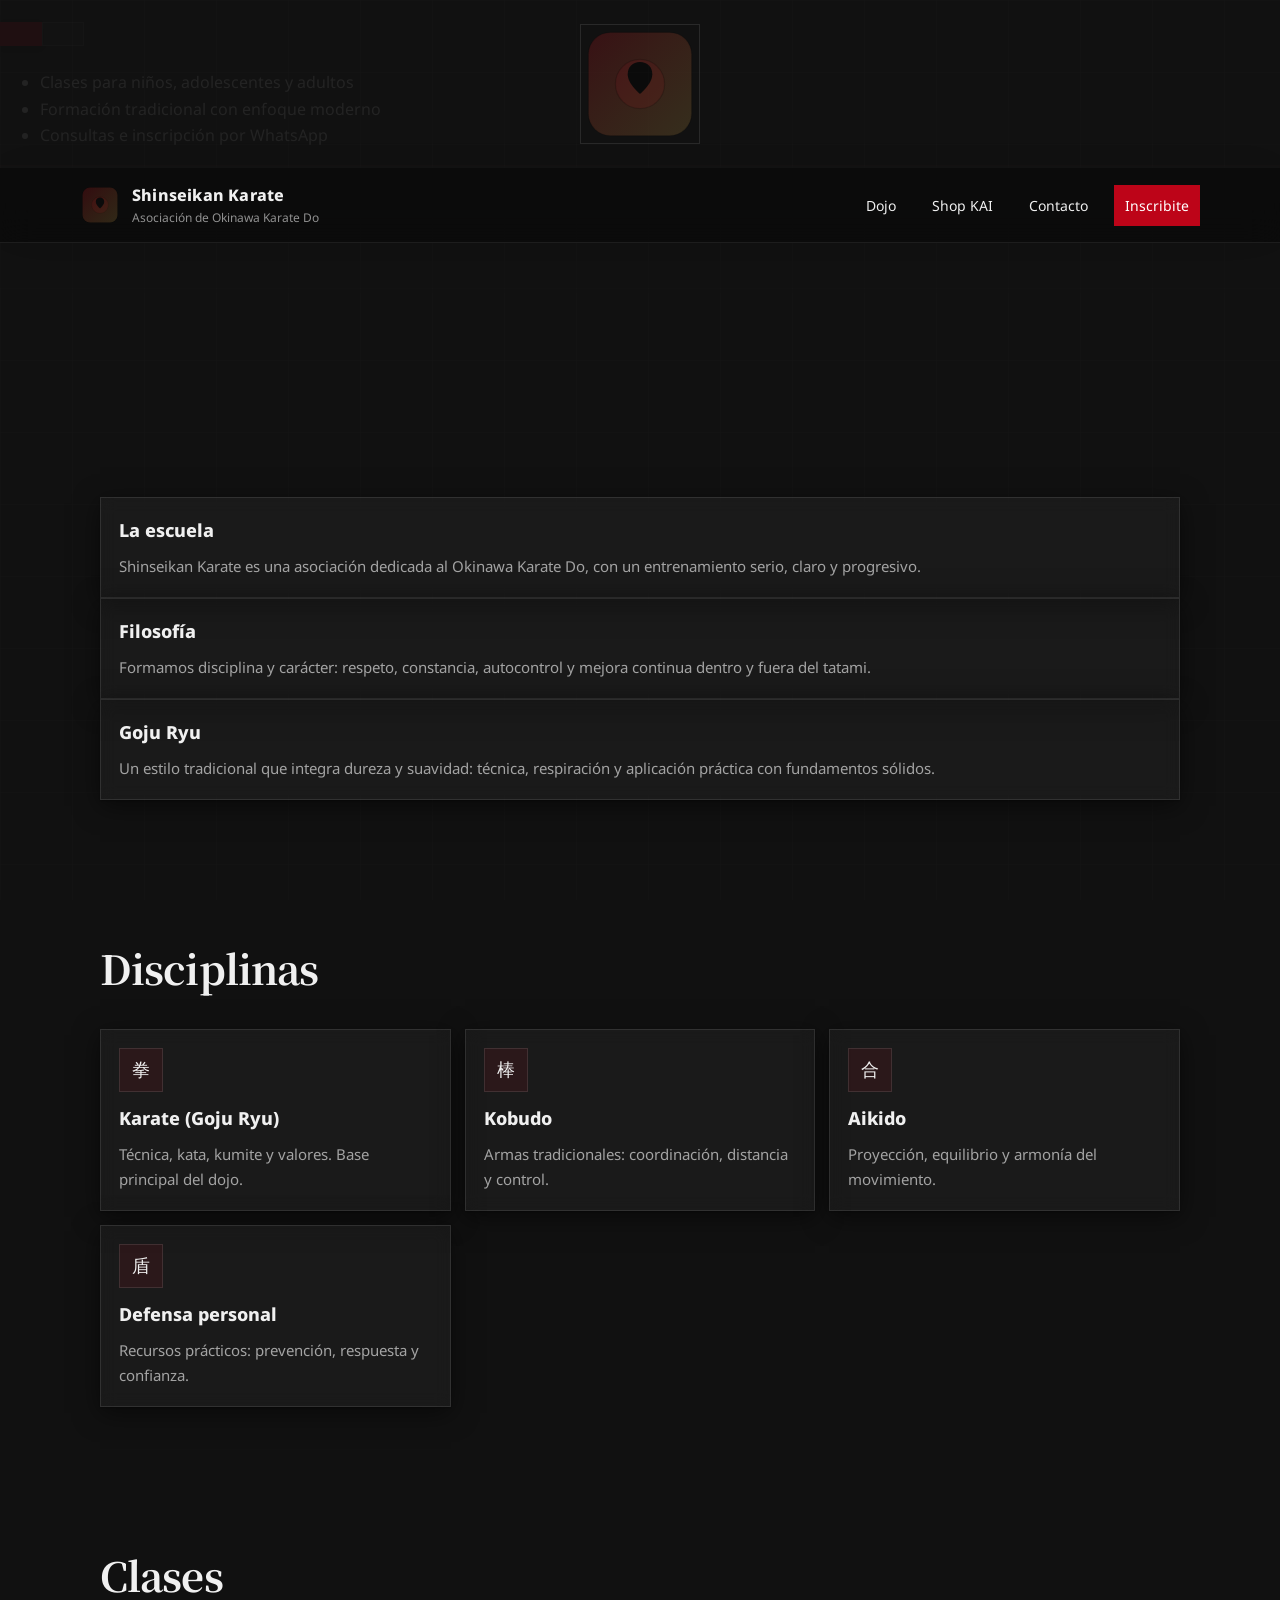
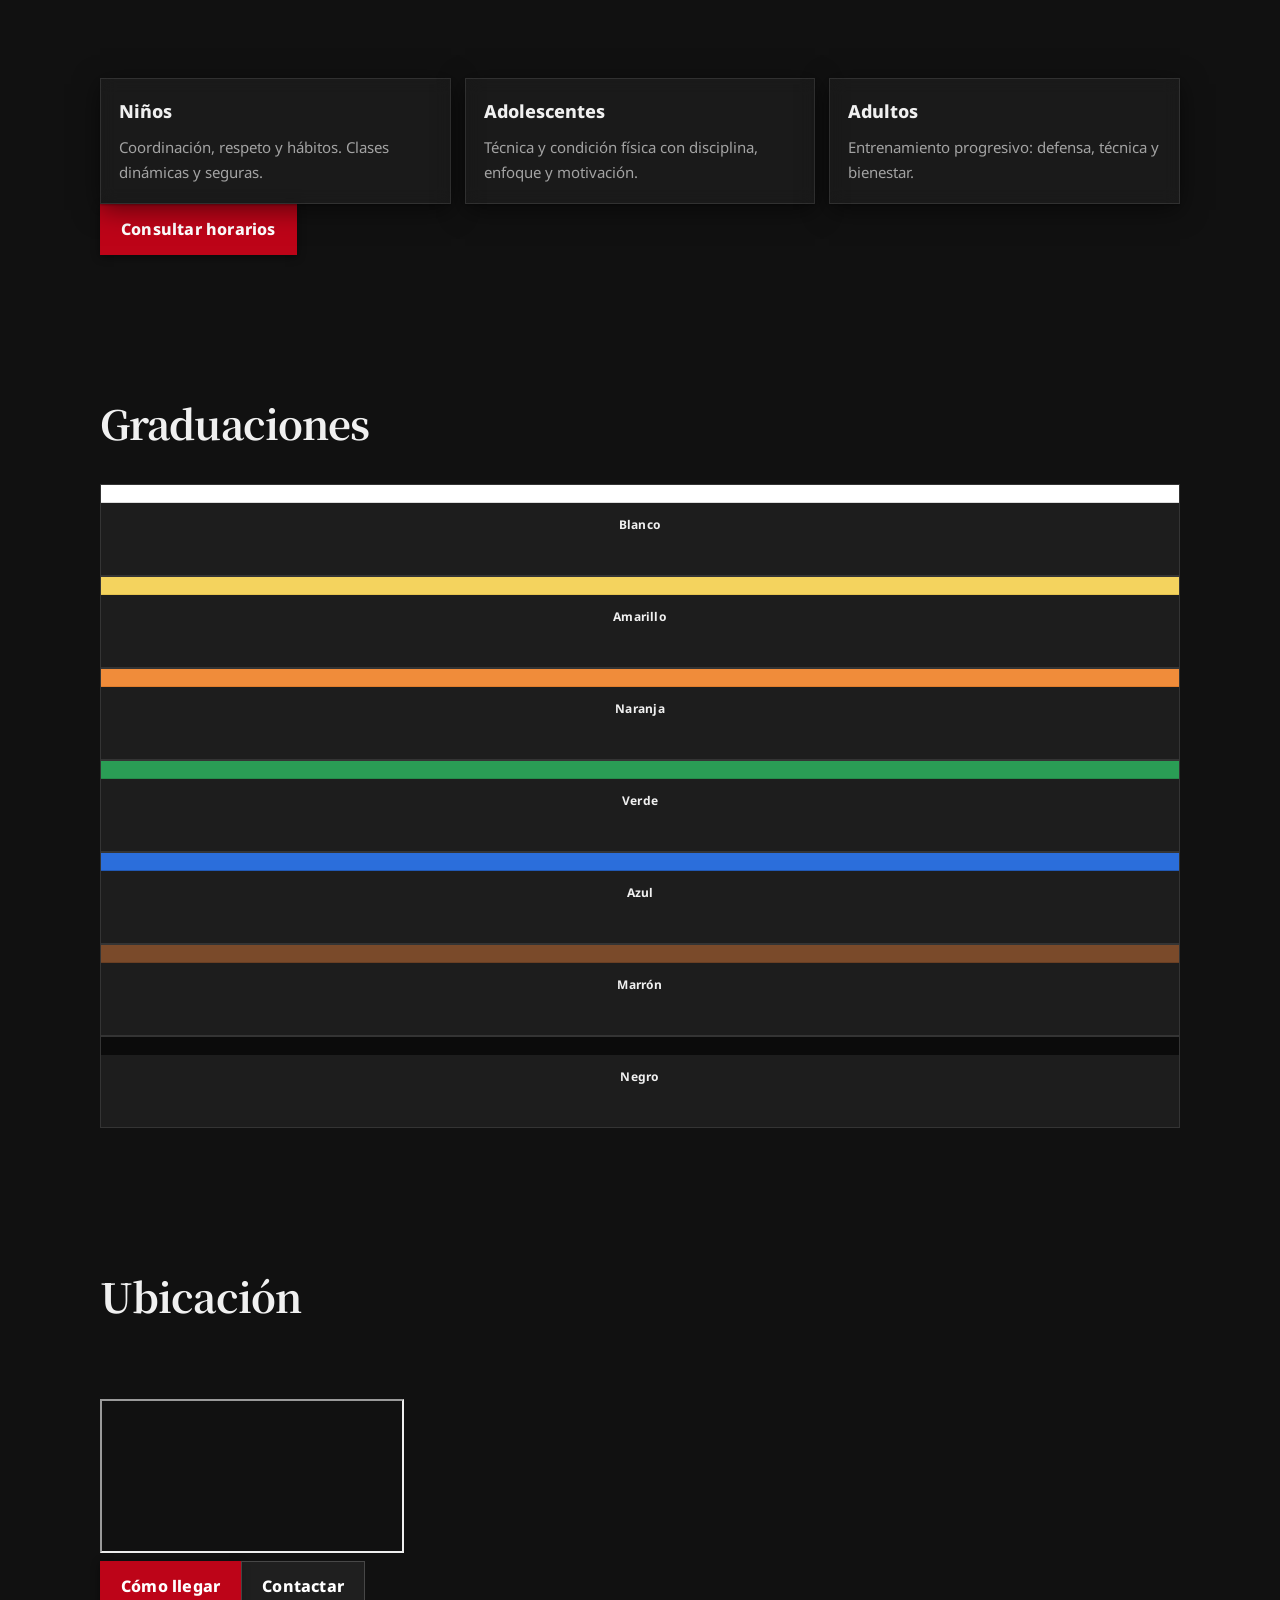
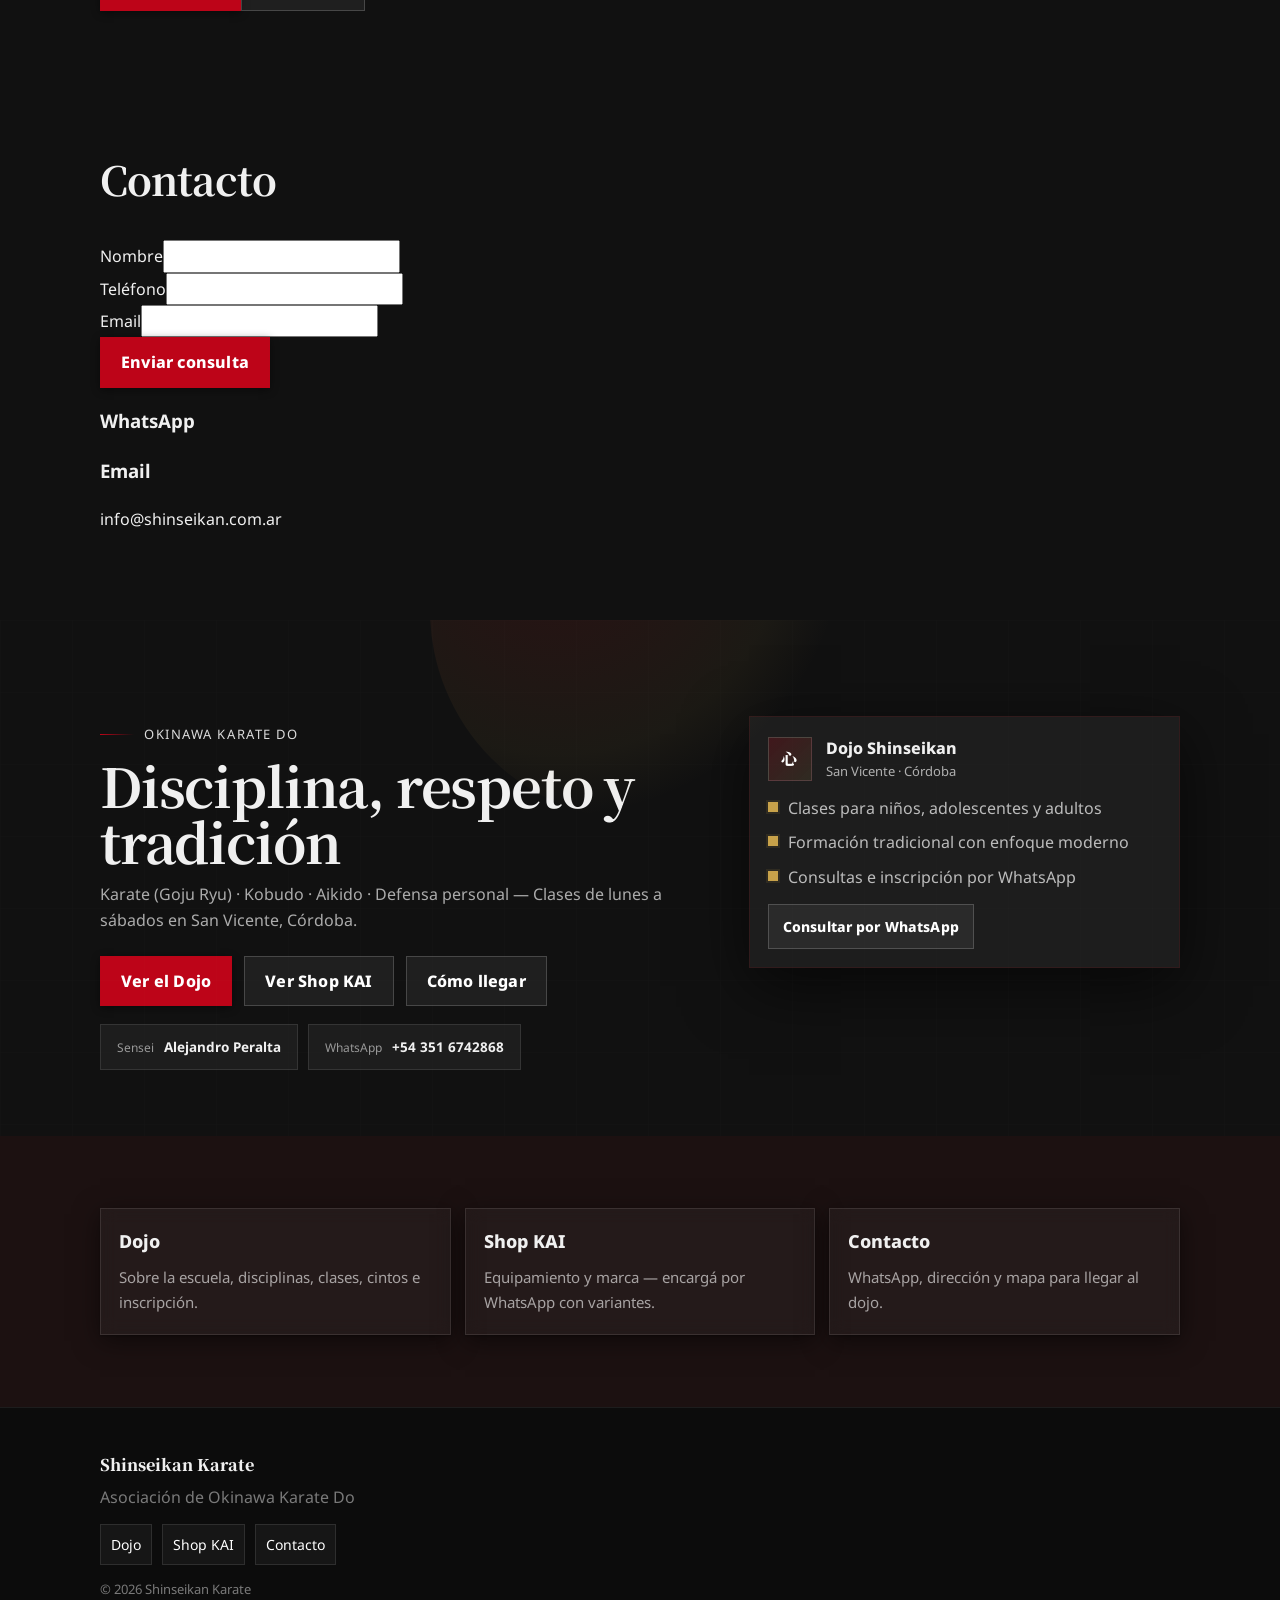
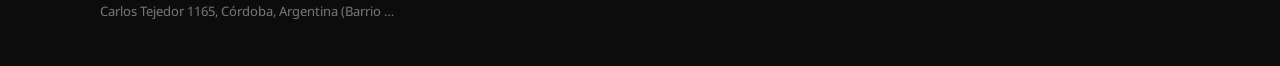
<file: index.html>
<!doctype html>
<html lang="es">
  <head>
    <meta charset="utf-8" />
    <meta name="viewport" content="width=device-width, initial-scale=1" />
    <meta name="theme-color" content="#0b0b0b" />
    <title>Shinseikan Karate | Okinawa Karate Do en Córdoba</title>
    <meta
      name="description"
      content="Shinseikan Karate — Asociación de Okinawa Karate Do. Karate (Goju Ryu), Kobudo, Aikido y Defensa Personal. Córdoba, Argentina."
    />
    <link rel="preconnect" href="https://fonts.googleapis.com" />
    <link rel="preconnect" href="https://fonts.gstatic.com" crossorigin />
    <link
      href="https://fonts.googleapis.com/css2?family=Noto+Sans:wght@400;600;700&family=Noto+Serif+JP:wght@600;700&display=swap"
      rel="stylesheet"
    />
    <link rel="stylesheet" href="css/styles.css" />
  </head>
  <body>
    <a class="skip-link" href="#contenido">Saltar al contenido</a>

    <div class="logo-top-container">
      <img id="topLogo" class="top-logo" alt="Shinseikan Karate" />
    </div>

    <header class="site-header" id="top">
      <div class="container header-inner">
        <a class="brand" href="./" aria-label="Ir al inicio">
          <img id="brandLogo" class="brand-logo" alt="Shinseikan Karate" />
          <div class="brand-text">
            <span id="brandName" class="brand-name">Shinseikan Karate</span>
            <span id="brandTagline" class="brand-tagline">Asociación de Okinawa Karate Do</span>
          </div>
        </a>
        <nav class="nav" aria-label="Navegación principal">
          <a href="dojo/">Dojo</a>
          <a href="shop/">Shop KAI</a>
          <a href="contacto/">Contacto</a>
          <a class="nav-cta" href="dojo/#inscripcion">Inscribite</a>
        </nav>
        <button class="nav-toggle" type="button" aria-expanded="false" aria-controls="mobileNav">
          <span class="sr-only">Abrir menú</span>
          <span class="hamburger" aria-hidden="true"></span>
        </button>
      </div>

      <div id="mobileNav" class="mobile-nav" hidden>
        <a href="dojo/">Dojo</a>
        <a href="shop/">Shop KAI</a>
        <a href="contacto/">Contacto</a>
        <a href="dojo/#inscripcion">Inscribite</a>
      </div>
    </header>

    <main id="contenido">
      <!-- Contenedor para renderizado por bloques (nuevo formato) -->
      <div id="mainContent"></div>
      
      <!-- Contenido legacy (se usa si no hay pageBlocks) -->
      <section class="hero" id="heroLegacy">
        <div class="container hero-inner">
          <div class="hero-copy reveal">
            <p class="hero-kicker" id="heroKicker">Okinawa Karate Do</p>
            <h1 class="hero-title" id="heroTitle">Disciplina, respeto y tradición</h1>
            <p class="hero-subtitle" id="heroSubtitle">
              Karate Goju Ryu · Kobudo · Aikido · Defensa personal — Clases de lunes a sábados en San Vicente, Córdoba.
            </p>
            <div class="hero-actions">
              <a class="btn btn-primary" href="dojo/">Ver el Dojo</a>
              <a class="btn btn-ghost" href="shop/">Ver Shop KAI</a>
              <a class="btn btn-ghost" href="contacto/">Cómo llegar</a>
            </div>

            <div class="hero-meta">
              <div class="meta-pill">
                <span class="meta-label">Sensei</span>
                <span class="meta-value" id="senseiName">Alejandro Peralta</span>
              </div>
              <div class="meta-pill">
                <span class="meta-label">WhatsApp</span>
                <a class="meta-value" id="waHeaderLink" href="#" rel="noopener">
                  <span id="waPhoneText">+54 351 6742868</span>
                </a>
              </div>
            </div>
          </div>

          <div class="hero-card reveal">
            <div class="hero-card-top">
              <div class="seal" aria-hidden="true">心</div>
              <div>
                <p class="hero-card-title" id="heroCardTitle">Dojo Shinseikan</p>
                <p class="hero-card-sub" id="heroCardSub">San Vicente · Córdoba</p>
              </div>
            </div>
            <ul class="hero-bullets" id="heroBullets" aria-label="Resumen">
              <li>Clases para niños, adolescentes y adultos</li>
              <li>Formación tradicional con enfoque moderno</li>
              <li>Consultas e inscripción por WhatsApp</li>
            </ul>
            <div class="hero-card-actions">
              <a class="btn btn-small btn-dark" id="heroWaCta" href="#" rel="noopener">Consultar por WhatsApp</a>
            </div>
          </div>
        </div>

        <div class="hero-bg" aria-hidden="true">
          <div class="hero-grid"></div>
          <div class="hero-sun"></div>
        </div>
      </section>

      <section class="section section-alt">
        <div class="container">
          <div class="grid-3">
            <a class="card reveal" href="dojo/" aria-label="Ir a Dojo">
              <h2 class="card-title">Dojo</h2>
              <p class="card-text">Sobre la escuela, disciplinas, clases, cintos e inscripción.</p>
            </a>
            <a class="card reveal" href="shop/" aria-label="Ir a Shop KAI">
              <h2 class="card-title">Shop KAI</h2>
              <p class="card-text">Equipamiento y marca — encargá por WhatsApp con variantes.</p>
            </a>
            <a class="card reveal" href="contacto/" aria-label="Ir a Contacto">
              <h2 class="card-title">Contacto</h2>
              <p class="card-text">WhatsApp, dirección y mapa para llegar al dojo.</p>
            </a>
          </div>
        </div>
      </section>
      <!-- Fin contenido legacy -->
    </main>

    <footer class="site-footer">
      <div class="container footer-inner">
        <div class="footer-brand">
          <p class="footer-name" id="footerName">Shinseikan Karate</p>
          <p class="footer-sub" id="footerSub">Asociación de Okinawa Karate Do</p>
        </div>
        <div class="footer-links">
          <a href="dojo/">Dojo</a>
          <a href="shop/">Shop KAI</a>
          <a href="contacto/">Contacto</a>
        </div>
        <div class="footer-meta">
          <p class="footer-small" id="footerCopy">© <span id="year"></span> Shinseikan Karate</p>
          <p class="footer-small"><span id="footerAddress">Carlos Tejedor 1165, Córdoba</span></p>
        </div>
      </div>
    </footer>

    <script src="js/utils.js"></script>
    <script src="js/storage.js"></script>
    <script src="js/site.js"></script>
  </body>
</html>
</file>
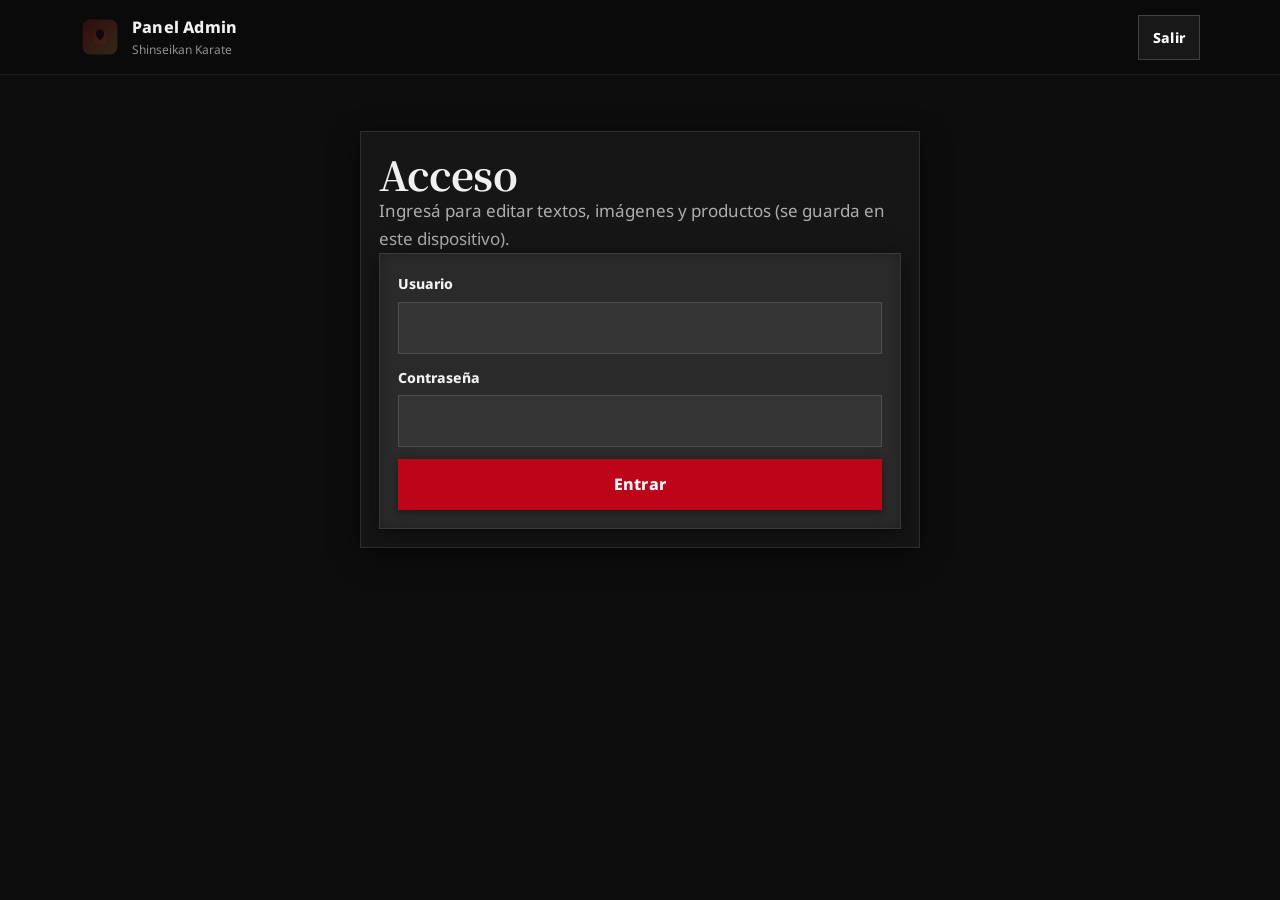
<file: admin/index.html>
<!doctype html>
<html lang="es">
  <head>
    <meta charset="utf-8" />
    <meta name="viewport" content="width=device-width, initial-scale=1" />
    <meta name="robots" content="noindex,nofollow" />
    <title>Admin | Shinseikan Karate</title>
    <link rel="preconnect" href="https://fonts.googleapis.com" />
    <link rel="preconnect" href="https://fonts.gstatic.com" crossorigin />
    <link
      href="https://fonts.googleapis.com/css2?family=Noto+Sans:wght@400;600;700&family=Noto+Serif+JP:wght@600;700&display=swap"
      rel="stylesheet"
    />
    <link rel="stylesheet" href="../css/styles.css" />
    <link rel="stylesheet" href="../css/admin.css" />
  </head>

  <body class="admin-body">
    <header class="site-header admin-header">
      <div class="container header-inner">
        <a class="brand" href="../" aria-label="Volver al sitio">
          <img id="adminLogo" class="brand-logo" alt="Shinseikan Karate" />
          <div class="brand-text">
            <span class="brand-name">Panel Admin</span>
            <span class="brand-tagline">Shinseikan Karate</span>
          </div>
        </a>
        <div class="admin-header-actions">
          <button class="btn btn-ghost btn-small" id="btnLogout" type="button">Salir</button>
        </div>
      </div>
    </header>

    <main class="admin-main">
      <div class="container">
        <section class="admin-login card" id="loginPanel">
          <h1 class="section-title">Acceso</h1>
          <p class="section-lead">Ingresá para editar textos, imágenes y productos (se guarda en este dispositivo).</p>
          <form id="loginForm" class="form">
            <div class="form-row">
              <label for="u">Usuario</label>
              <input id="u" name="u" autocomplete="username" required />
            </div>
            <div class="form-row">
              <label for="p">Contraseña</label>
              <input id="p" name="p" type="password" autocomplete="current-password" required />
            </div>
            <div class="form-actions">
              <button class="btn btn-primary" type="submit">Entrar</button>
              <p class="form-note" id="loginError" role="alert" hidden></p>
            </div>
          </form>
        </section>

        <section id="adminPanel" hidden>
          <div class="admin-top">
            <div class="admin-intro">
              <h1 class="section-title">Administración</h1>
              <p class="section-lead">
                Cambios guardados en <code>localStorage</code>. Para verlos en la landing, recargá <code>/</code>.
              </p>
            </div>
            <div class="admin-actions">
              <button class="btn btn-dark" id="btnSaveAll" type="button">Guardar cambios</button>
              <button class="btn btn-ghost" id="btnReset" type="button">Restaurar defaults</button>
            </div>
          </div>

          <div class="admin-layout">
            <aside class="admin-nav card" aria-label="Secciones del panel">
              <button class="admin-tab" data-tab="tabBrand" type="button">Marca & contacto</button>
              <button class="admin-tab" data-tab="tabLanding" type="button">Textos landing</button>
              <button class="admin-tab" data-tab="tabMedia" type="button">Logo & medios</button>
              <button class="admin-tab" data-tab="tabDisciplines" type="button">Disciplinas</button>
              <button class="admin-tab" data-tab="tabClasses" type="button">Clases</button>
              <button class="admin-tab" data-tab="tabShop" type="button">Shop (KAI)</button>
              <button class="admin-tab" data-tab="tabBlocks" type="button">Bloques extra</button>
              <button class="admin-tab" data-tab="tabBackup" type="button">Backup</button>
              <hr style="border: none; border-top: 1px solid var(--border); margin: 10px 0;" />
              <a class="admin-tab" href="./editor.html" style="text-decoration: none; display: block;">🎨 Editor Visual</a>
            </aside>

            <section class="admin-content card" id="tabBrand" hidden>
              <h2 class="card-title">Marca & contacto</h2>
              <div class="form-grid">
                <div class="form-row">
                  <label for="brand_name">Nombre</label>
                  <input id="brand_name" />
                </div>
                <div class="form-row">
                  <label for="brand_tagline">Descripción</label>
                  <input id="brand_tagline" />
                </div>
                <div class="form-row">
                  <label for="sensei_name">Sensei principal</label>
                  <input id="sensei_name" />
                </div>
                <div class="form-row">
                  <label for="whatsapp_phone">WhatsApp (solo números, con país)</label>
                  <input id="whatsapp_phone" placeholder="543516742868" />
                </div>
                <div class="form-row">
                  <label for="address_full">Dirección</label>
                  <input id="address_full" />
                </div>
                <div class="form-row">
                  <label for="maps_url">Link “Abrir en Maps”</label>
                  <input id="maps_url" />
                </div>
                <div class="form-row">
                  <label for="maps_embed">Embed (iframe src)</label>
                  <input id="maps_embed" />
                </div>
              </div>
            </section>

            <section class="admin-content card" id="tabLanding" hidden>
              <h2 class="card-title">Textos landing</h2>
              <div class="form-grid">
                <div class="form-row">
                  <label for="hero_kicker">Hero kicker</label>
                  <input id="hero_kicker" />
                </div>
                <div class="form-row">
                  <label for="hero_title">Frase principal</label>
                  <input id="hero_title" />
                </div>
                <div class="form-row">
                  <label for="hero_subtitle">Subtítulo</label>
                  <textarea id="hero_subtitle" rows="3"></textarea>
                </div>
                <div class="form-row">
                  <label for="hero_bullets">Bullets (1 por línea)</label>
                  <textarea id="hero_bullets" rows="4"></textarea>
                </div>
                <div class="form-row">
                  <label for="hero_primary_cta">Botón 1</label>
                  <input id="hero_primary_cta" />
                </div>
                <div class="form-row">
                  <label for="hero_secondary_cta">Botón 2</label>
                  <input id="hero_secondary_cta" />
                </div>
                <div class="form-row">
                  <label for="about_title">Título “Sobre”</label>
                  <input id="about_title" />
                </div>
                <div class="form-row">
                  <label for="about_lead">Sobre (bajada)</label>
                  <input id="about_lead" />
                </div>
                <div class="form-row">
                  <label for="about_b1_title">Sobre — bloque 1 (título)</label>
                  <input id="about_b1_title" />
                </div>
                <div class="form-row">
                  <label for="about_b1_text">Sobre — bloque 1 (texto)</label>
                  <textarea id="about_b1_text" rows="3"></textarea>
                </div>
                <div class="form-row">
                  <label for="about_b2_title">Sobre — bloque 2 (título)</label>
                  <input id="about_b2_title" />
                </div>
                <div class="form-row">
                  <label for="about_b2_text">Sobre — bloque 2 (texto)</label>
                  <textarea id="about_b2_text" rows="3"></textarea>
                </div>
                <div class="form-row">
                  <label for="about_b3_title">Sobre — bloque 3 (título)</label>
                  <input id="about_b3_title" />
                </div>
                <div class="form-row">
                  <label for="about_b3_text">Sobre — bloque 3 (texto)</label>
                  <textarea id="about_b3_text" rows="3"></textarea>
                </div>
                <div class="form-row">
                  <label for="disciplines_lead">Disciplinas (bajada)</label>
                  <input id="disciplines_lead" />
                </div>
                <div class="form-row">
                  <label for="classes_lead">Clases (bajada)</label>
                  <input id="classes_lead" />
                </div>
                <div class="form-row">
                  <label for="classes_days">Días</label>
                  <input id="classes_days" />
                </div>
                <div class="form-row">
                  <label for="belts_lead">Cintos (bajada)</label>
                  <input id="belts_lead" />
                </div>
                <div class="form-row">
                  <label for="shop_lead">Shop (bajada)</label>
                  <input id="shop_lead" />
                </div>
                <div class="form-row">
                  <label for="location_lead">Ubicación (bajada)</label>
                  <input id="location_lead" />
                </div>
                <div class="form-row">
                  <label for="form_lead">Formulario (bajada)</label>
                  <input id="form_lead" />
                </div>
              </div>
            </section>

            <section class="admin-content card" id="tabMedia" hidden>
              <h2 class="card-title">Logo & medios</h2>
              <p class="card-text">
                El logo se guarda como imagen en <code>localStorage</code> (ideal PNG/SVG liviano). Si es muy grande, puede no
                guardar por límite de almacenamiento del navegador.
              </p>
              <div class="media-grid">
                <div class="media-preview">
                  <img id="logoPreview" alt="Vista previa del logo" />
                </div>
                <div class="media-actions">
                  <div class="form-row">
                    <label for="logoFile">Subir logo</label>
                    <input id="logoFile" type="file" accept="image/*" />
                  </div>
                  <div class="form-row">
                    <label for="logoAlt">Alt del logo</label>
                    <input id="logoAlt" />
                  </div>
                  <button class="btn btn-ghost" id="btnClearLogo" type="button">Quitar logo</button>
                </div>
              </div>
            </section>

            <section class="admin-content card" id="tabDisciplines" hidden>
              <h2 class="card-title">Disciplinas</h2>
              <div id="disciplinesEditor" class="stack"></div>
              <button class="btn btn-ghost" id="btnAddDiscipline" type="button">+ Agregar disciplina</button>
            </section>

            <section class="admin-content card" id="tabClasses" hidden>
              <h2 class="card-title">Clases (grupos)</h2>
              <div id="classesEditor" class="stack"></div>
              <button class="btn btn-ghost" id="btnAddClassGroup" type="button">+ Agregar grupo</button>
            </section>

            <section class="admin-content card" id="tabShop" hidden>
              <h2 class="card-title">Shop (KAI)</h2>
              <p class="card-text">Editá productos, imágenes y variantes (talle/color/precio).</p>
              <div id="productsEditor" class="stack"></div>
              <button class="btn btn-ghost" id="btnAddProduct" type="button">+ Agregar producto</button>
            </section>

            <section class="admin-content card" id="tabBlocks" hidden>
              <h2 class="card-title">Bloques extra</h2>
              <p class="card-text">
                Agregá secciones simples con título + texto. Se muestran en la landing debajo de “Disciplinas”.
              </p>
              <div id="blocksEditor" class="stack"></div>
              <button class="btn btn-ghost" id="btnAddBlock" type="button">+ Agregar bloque</button>
            </section>

            <section class="admin-content card" id="tabBackup" hidden>
              <h2 class="card-title">Backup</h2>
              <div class="grid-2">
                <div>
                  <h3 class="card-title">Exportar</h3>
                  <p class="card-text">Descargá un JSON con toda la configuración (recomendado antes de cambios grandes).</p>
                  <button class="btn btn-dark" id="btnExport" type="button">Descargar JSON</button>
                </div>
                <div>
                  <h3 class="card-title">Importar</h3>
                  <p class="card-text">Cargá un JSON exportado previamente.</p>
                  <input id="importFile" type="file" accept="application/json" />
                  <p class="form-note" id="importHint">Al importar, se reemplaza la configuración actual.</p>
                </div>
              </div>
            </section>
          </div>
        </section>
      </div>
    </main>

    <script src="../js/utils.js"></script>
    <script src="../js/storage.js"></script>
    <script src="../js/admin.js"></script>
  </body>
</html>
</file>
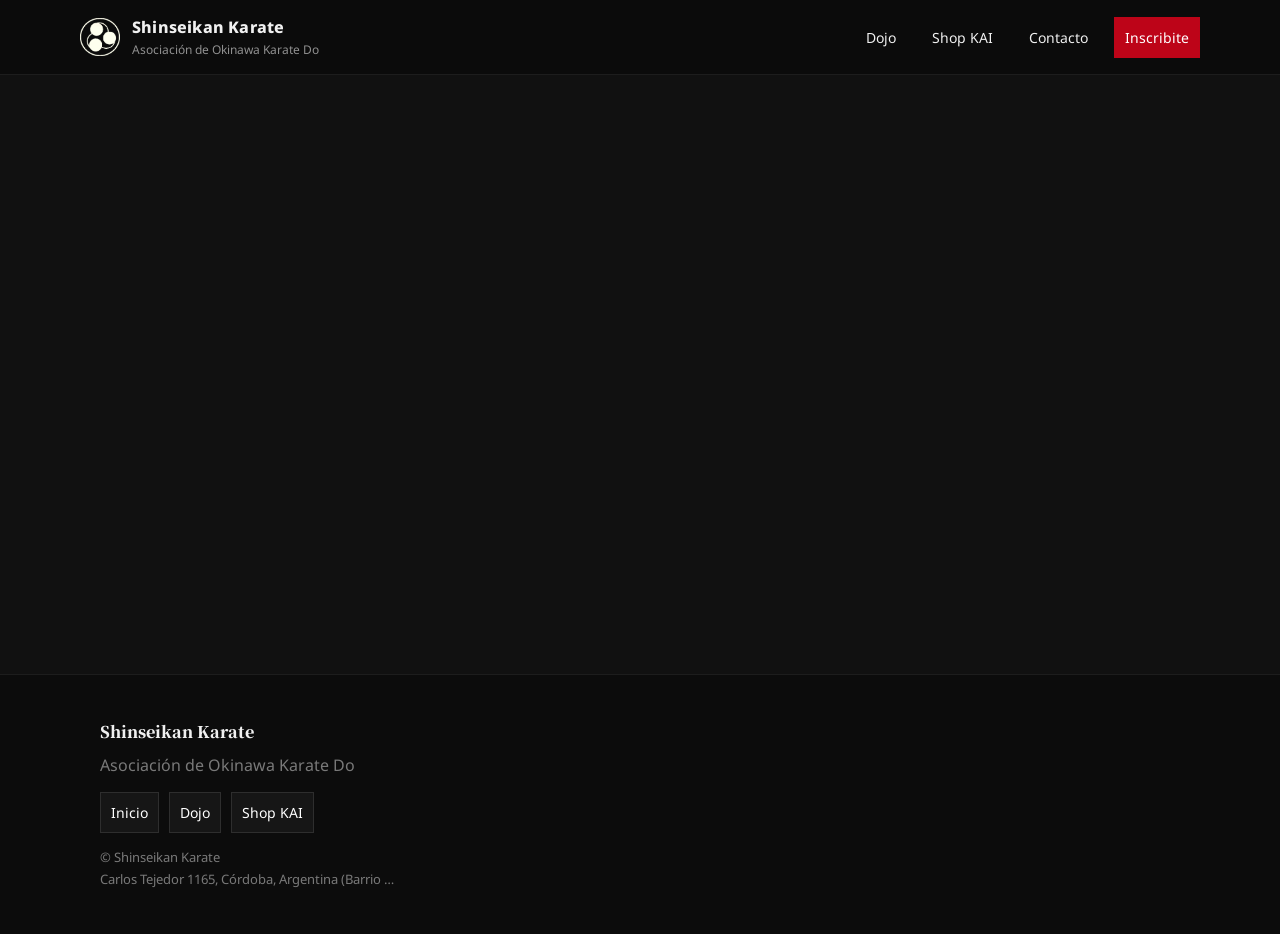
<file: contacto/index.html>
<!doctype html>
<html lang="es">
  <head>
    <meta charset="utf-8" />
    <meta name="viewport" content="width=device-width, initial-scale=1" />
    <meta name="theme-color" content="#0b0b0b" />
    <title>Contacto | Shinseikan Karate</title>
    <meta name="description" content="Contacto y ubicación del Dojo Shinseikan Karate en Córdoba." />
    <link rel="preconnect" href="https://fonts.googleapis.com" />
    <link rel="preconnect" href="https://fonts.gstatic.com" crossorigin />
    <link
      href="https://fonts.googleapis.com/css2?family=Noto+Sans:wght@400;600;700&family=Noto+Serif+JP:wght@600;700&display=swap"
      rel="stylesheet"
    />
    <link rel="stylesheet" href="../css/styles.css" />
  </head>
  <body>
    <a class="skip-link" href="#contenido">Saltar al contenido</a>

    <header class="site-header" id="top">
      <div class="container header-inner">
        <a class="brand" href="../" aria-label="Ir al inicio">
          <img class="brand-logo-fixed" alt="Shinseikan Karate" src="../img/logo karate blanco.png" />
          <img id="brandLogo" class="brand-logo-dynamic" alt="" />
          <div class="brand-text">
            <span id="brandName" class="brand-name">Shinseikan Karate</span>
            <span id="brandTagline" class="brand-tagline">Asociación de Okinawa Karate Do</span>
          </div>
        </a>
        <nav class="nav" aria-label="Navegación principal">
          <a href="../dojo/">Dojo</a>
          <a href="../shop/">Shop KAI</a>
          <a href="./">Contacto</a>
          <a class="nav-cta" href="../dojo/#inscripcion">Inscribite</a>
        </nav>
        <button class="nav-toggle" type="button" aria-expanded="false" aria-controls="mobileNav">
          <span class="sr-only">Abrir menú</span>
          <span class="hamburger" aria-hidden="true"></span>
        </button>
      </div>

      <div id="mobileNav" class="mobile-nav" aria-hidden="true">
        <a href="../dojo/">Dojo</a>
        <a href="../shop/">Shop KAI</a>
        <a href="./">Contacto</a>
        <a href="../dojo/#inscripcion">Inscribite</a>
      </div>
    </header>

    <main id="contenido">
      <section class="section" id="ubicacion">
        <div class="container">
          <div class="section-head reveal">
            <h1 class="section-title">Contacto</h1>
            <p class="section-lead" id="locationLead">Carlos Tejedor 1165, Córdoba, Argentina (Barrio San Vicente)</p>
          </div>

          <div class="location-grid">
            <div class="location-card card reveal">
              <h2 class="card-title">WhatsApp</h2>
              <p class="card-text">Consultas, inscripción y encargos.</p>
              <div class="location-actions">
                <a class="btn btn-primary" id="locationWaCta" href="#" rel="noopener">Escribir por WhatsApp</a>
                <a class="btn btn-dark" id="mapsCta" href="#" target="_blank" rel="noopener">Abrir en Maps</a>
              </div>
              <dl class="mini-list" aria-label="Datos">
                <div>
                  <dt>Tel / WhatsApp</dt>
                  <dd>
                    <a id="waFooterLink" href="#" rel="noopener"><span id="waPhoneFooterText">+54 351 6742868</span></a>
                  </dd>
                </div>
                <div>
                  <dt>Dirección</dt>
                  <dd id="locationAddress">Carlos Tejedor 1165, Córdoba, Argentina</dd>
                </div>
                <div>
                  <dt>Días</dt>
                  <dd id="locationDays">Lunes a Sábados</dd>
                </div>
              </dl>
            </div>

            <div class="map reveal">
              <iframe
                id="mapFrame"
                title="Mapa del dojo"
                loading="lazy"
                referrerpolicy="no-referrer-when-downgrade"
                allowfullscreen
              ></iframe>
            </div>
          </div>
        </div>
      </section>
    </main>

    <footer class="site-footer">
      <div class="container footer-inner">
        <div class="footer-brand">
          <p class="footer-name" id="footerName">Shinseikan Karate</p>
          <p class="footer-sub" id="footerSub">Asociación de Okinawa Karate Do</p>
        </div>
        <div class="footer-links">
          <a href="../">Inicio</a>
          <a href="../dojo/">Dojo</a>
          <a href="../shop/">Shop KAI</a>
        </div>
        <div class="footer-meta">
          <p class="footer-small" id="footerCopy">© <span id="year"></span> Shinseikan Karate</p>
          <p class="footer-small"><span id="footerAddress">Carlos Tejedor 1165, Córdoba</span></p>
        </div>
      </div>
    </footer>

    <script src="../js/utils.js"></script>
    <script src="../js/storage.js"></script>
    <script src="../js/site.js"></script>
  </body>
</html>
</file>
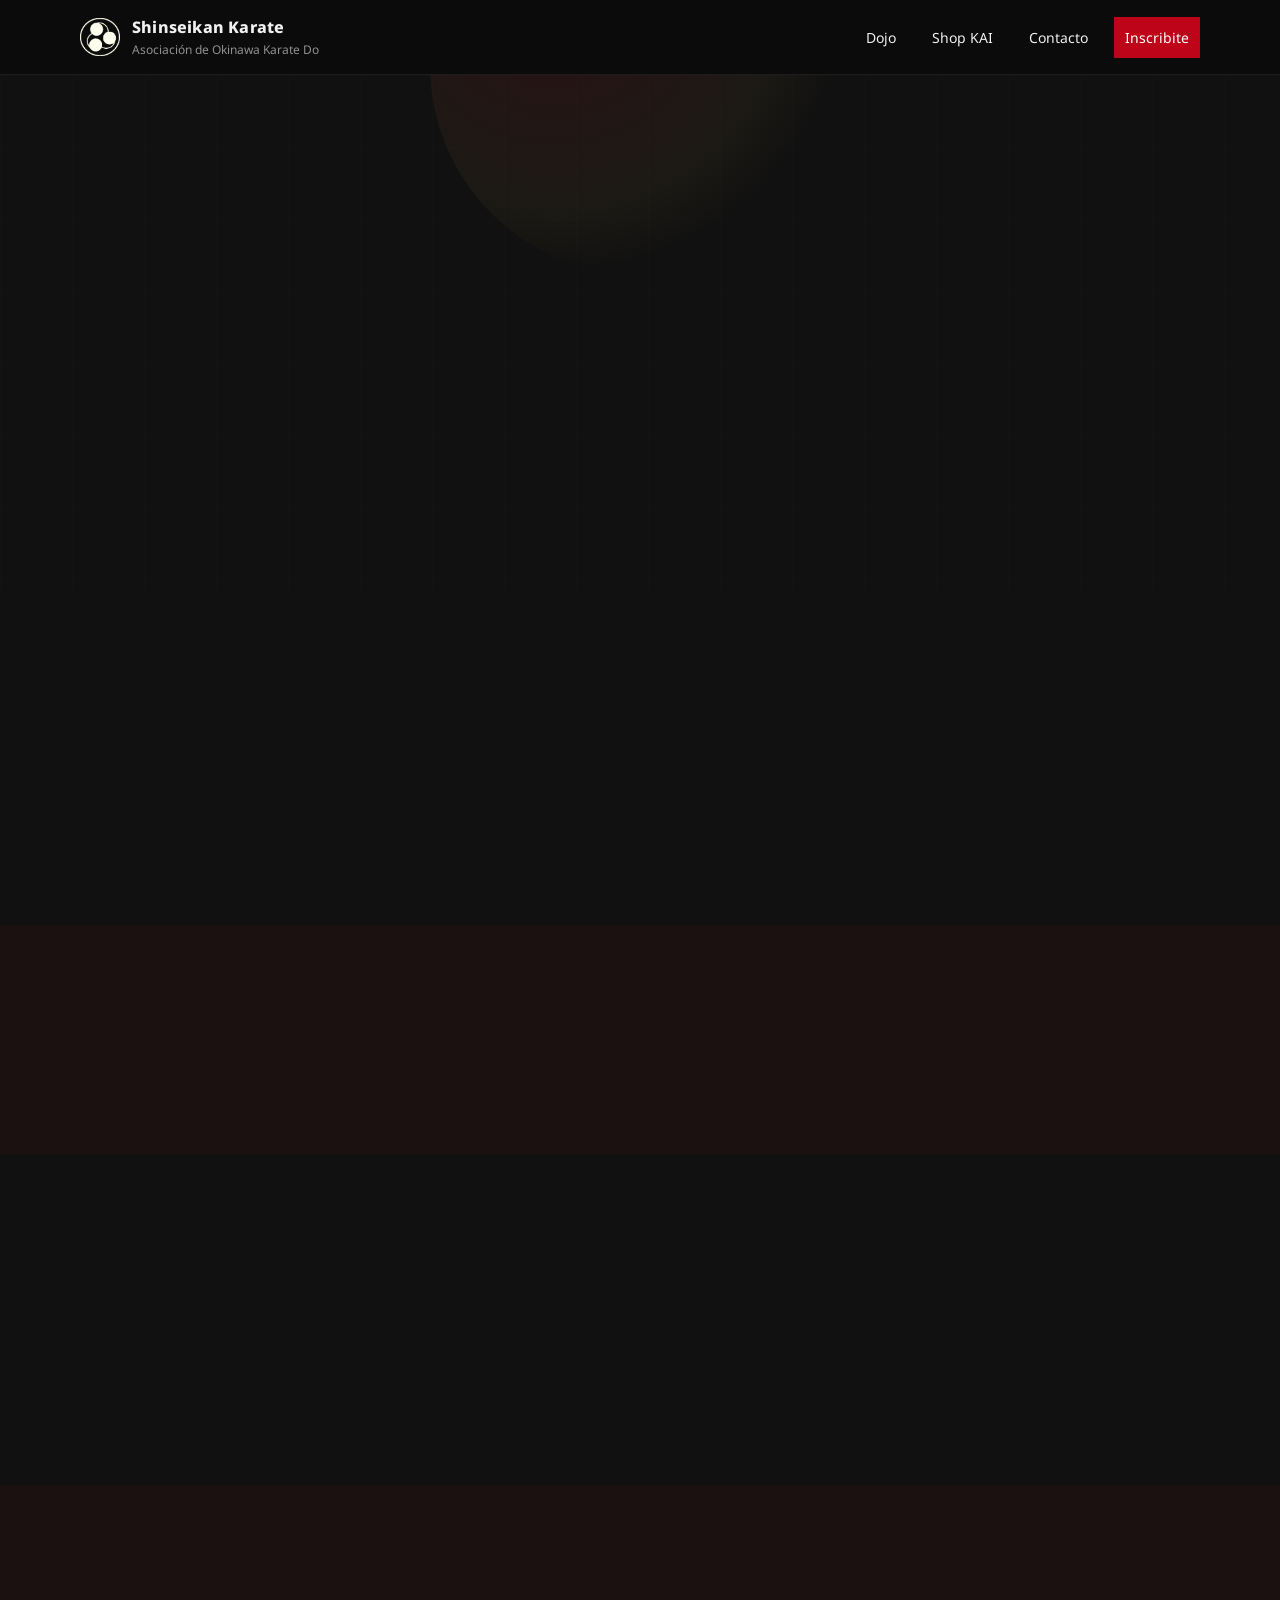
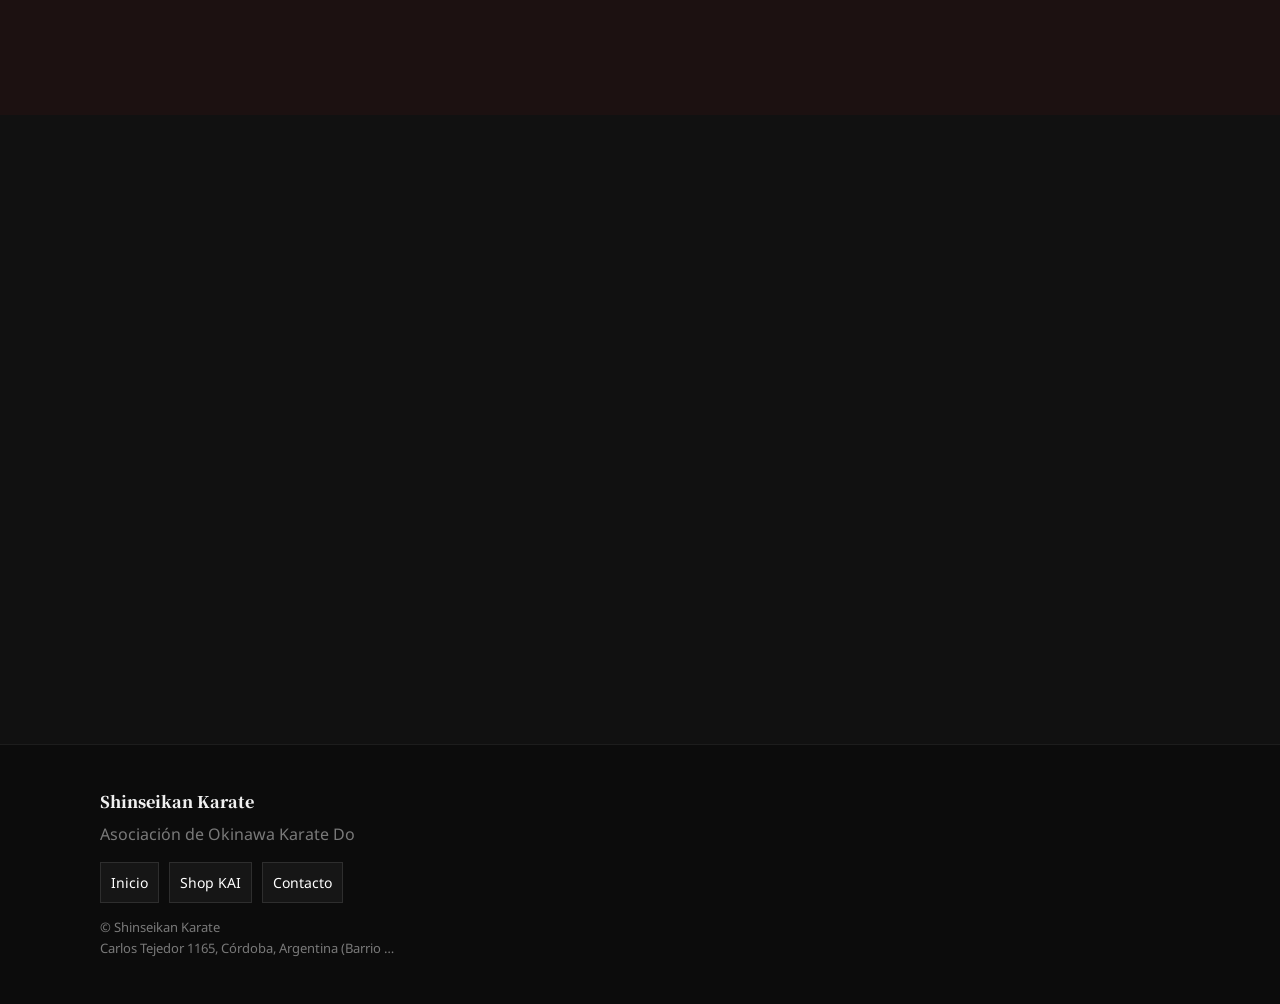
<file: dojo/index.html>
<!doctype html>
<html lang="es">
  <head>
    <meta charset="utf-8" />
    <meta name="viewport" content="width=device-width, initial-scale=1" />
    <meta name="theme-color" content="#0b0b0b" />
    <title>Dojo | Shinseikan Karate</title>
    <meta
      name="description"
      content="Dojo Shinseikan Karate: sobre la escuela, disciplinas, clases, sistema de cintos e inscripción."
    />
    <link rel="preconnect" href="https://fonts.googleapis.com" />
    <link rel="preconnect" href="https://fonts.gstatic.com" crossorigin />
    <link
      href="https://fonts.googleapis.com/css2?family=Noto+Sans:wght@400;600;700&family=Noto+Serif+JP:wght@600;700&display=swap"
      rel="stylesheet"
    />
    <link rel="stylesheet" href="../css/styles.css" />
  </head>
  <body>
    <a class="skip-link" href="#contenido">Saltar al contenido</a>

    <header class="site-header" id="top">
      <div class="container header-inner">
        <a class="brand" href="../" aria-label="Ir al inicio">
          <img class="brand-logo-fixed" alt="Shinseikan Karate" src="../img/logo karate blanco.png" />
          <img id="brandLogo" class="brand-logo-dynamic" alt="" />
          <div class="brand-text">
            <span id="brandName" class="brand-name">Shinseikan Karate</span>
            <span id="brandTagline" class="brand-tagline">Asociación de Okinawa Karate Do</span>
          </div>
        </a>
        <nav class="nav" aria-label="Navegación principal">
          <a href="./">Dojo</a>
          <a href="../shop/">Shop KAI</a>
          <a href="../contacto/">Contacto</a>
          <a class="nav-cta" href="#inscripcion">Inscribite</a>
        </nav>
        <button class="nav-toggle" type="button" aria-expanded="false" aria-controls="mobileNav">
          <span class="sr-only">Abrir menú</span>
          <span class="hamburger" aria-hidden="true"></span>
        </button>
      </div>

      <div id="mobileNav" class="mobile-nav" aria-hidden="true">
        <a href="./">Dojo</a>
        <a href="../shop/">Shop KAI</a>
        <a href="../contacto/">Contacto</a>
        <a href="#inscripcion">Inscribite</a>
      </div>
    </header>

    <main id="contenido">
      <section class="hero">
        <div class="container hero-inner">
          <div class="hero-copy reveal">
            <p class="hero-kicker" id="heroKicker">Okinawa Karate Do</p>
            <h1 class="hero-title" id="heroTitle">Disciplina, respeto y tradición</h1>
            <p class="hero-subtitle" id="heroSubtitle">
              Karate (Goju Ryu) · Kobudo · Aikido · Defensa personal — Clases de lunes a sábados en San Vicente, Córdoba.
            </p>
            <div class="hero-actions">
              <a class="btn btn-primary" href="#inscripcion" id="heroPrimaryCta">Inscribite ahora</a>
              <a class="btn btn-ghost" href="#clases" id="heroSecondaryCta">Ver clases</a>
            </div>
            <div class="hero-meta">
              <div class="meta-pill">
                <span class="meta-label">Sensei</span>
                <span class="meta-value" id="senseiName">Alejandro Peralta</span>
              </div>
              <div class="meta-pill">
                <span class="meta-label">WhatsApp</span>
                <a class="meta-value" id="waHeaderLink" href="#" rel="noopener">
                  <span id="waPhoneText">+54 351 6742868</span>
                </a>
              </div>
            </div>
          </div>

          <div class="hero-card reveal">
            <div class="hero-card-top">
              <div class="seal" aria-hidden="true">心</div>
              <div>
                <p class="hero-card-title" id="heroCardTitle">Dojo Shinseikan</p>
                <p class="hero-card-sub" id="heroCardSub">San Vicente · Córdoba</p>
              </div>
            </div>
            <ul class="hero-bullets" id="heroBullets" aria-label="Resumen"></ul>
            <div class="hero-card-actions">
              <a class="btn btn-small btn-dark" id="heroWaCta" href="#" rel="noopener">Consultar por WhatsApp</a>
            </div>
          </div>
        </div>

        <div class="hero-bg" aria-hidden="true">
          <div class="hero-grid"></div>
          <div class="hero-sun"></div>
        </div>
      </section>

      <section class="section" id="sobre">
        <div class="container">
          <div class="section-head reveal">
            <h2 class="section-title" id="aboutTitle">Sobre el Dojo</h2>
            <p class="section-lead" id="aboutLead">Una escuela para entrenar cuerpo y mente, con respeto por la tradición.</p>
          </div>

          <div class="grid-3">
            <article class="card reveal">
              <h3 class="card-title" id="aboutBlock1Title">La escuela</h3>
              <p class="card-text" id="aboutBlock1Text"></p>
            </article>
            <article class="card reveal">
              <h3 class="card-title" id="aboutBlock2Title">Filosofía</h3>
              <p class="card-text" id="aboutBlock2Text"></p>
            </article>
            <article class="card reveal">
              <h3 class="card-title" id="aboutBlock3Title">Goju Ryu</h3>
              <p class="card-text" id="aboutBlock3Text"></p>
            </article>
          </div>
        </div>
      </section>

      <section class="section section-alt" id="disciplinas">
        <div class="container">
          <div class="section-head reveal">
            <h2 class="section-title">Disciplinas</h2>
            <p class="section-lead" id="disciplinesLead"></p>
          </div>
          <div class="grid-4" id="disciplinesGrid" aria-label="Listado de disciplinas"></div>
        </div>
      </section>

      <section class="section" id="clases">
        <div class="container">
          <div class="section-head reveal">
            <h2 class="section-title">Clases</h2>
            <p class="section-lead" id="classesLead"></p>
          </div>

          <div class="classes-panel reveal">
            <div class="classes-days">
              <p class="classes-days-label">Días</p>
              <p class="classes-days-value" id="classesDays">Lunes a Sábados</p>
            </div>
            <div class="classes-actions">
              <a class="btn btn-primary" id="classesWaCta" href="#" rel="noopener">Consultar por WhatsApp</a>
            </div>
          </div>

          <div class="grid-3" id="classesGroups" aria-label="Grupos de clases"></div>
        </div>
      </section>

      <section class="section section-alt" id="cintos">
        <div class="container">
          <div class="section-head reveal">
            <h2 class="section-title">Sistema de cintos</h2>
            <p class="section-lead" id="beltsLead"></p>
          </div>
          <div class="belts reveal" id="beltsRow" aria-label="Progresión de cintos"></div>
        </div>
      </section>

      <section class="section" id="inscripcion">
        <div class="container">
          <div class="section-head reveal">
            <h2 class="section-title">Inscripción</h2>
            <p class="section-lead" id="formLead"></p>
          </div>

          <form class="form reveal" id="signupForm">
            <div class="form-row">
              <label for="fName">Nombre</label>
              <input id="fName" name="name" type="text" autocomplete="name" required />
            </div>
            <div class="form-row">
              <label for="fPhone">Teléfono</label>
              <input id="fPhone" name="phone" type="tel" autocomplete="tel" required />
            </div>
            <div class="form-row">
              <label for="fEmail">Email</label>
              <input id="fEmail" name="email" type="email" autocomplete="email" />
            </div>
            <div class="form-actions">
              <button class="btn btn-primary" type="submit">Enviar por WhatsApp</button>
              <p class="form-note" id="formNote">
                Al enviar, se abrirá WhatsApp con un mensaje prearmado (no guardamos tus datos en servidores).
              </p>
            </div>
          </form>
        </div>
      </section>
    </main>

    <footer class="site-footer">
      <div class="container footer-inner">
        <div class="footer-brand">
          <p class="footer-name" id="footerName">Shinseikan Karate</p>
          <p class="footer-sub" id="footerSub">Asociación de Okinawa Karate Do</p>
        </div>
        <div class="footer-links">
          <a href="../">Inicio</a>
          <a href="../shop/">Shop KAI</a>
          <a href="../contacto/">Contacto</a>
        </div>
        <div class="footer-meta">
          <p class="footer-small" id="footerCopy">© <span id="year"></span> Shinseikan Karate</p>
          <p class="footer-small"><span id="footerAddress">Carlos Tejedor 1165, Córdoba</span></p>
        </div>
      </div>
    </footer>

    <script src="../js/utils.js"></script>
    <script src="../js/storage.js"></script>
    <script src="../js/site.js"></script>
  </body>
</html>
</file>
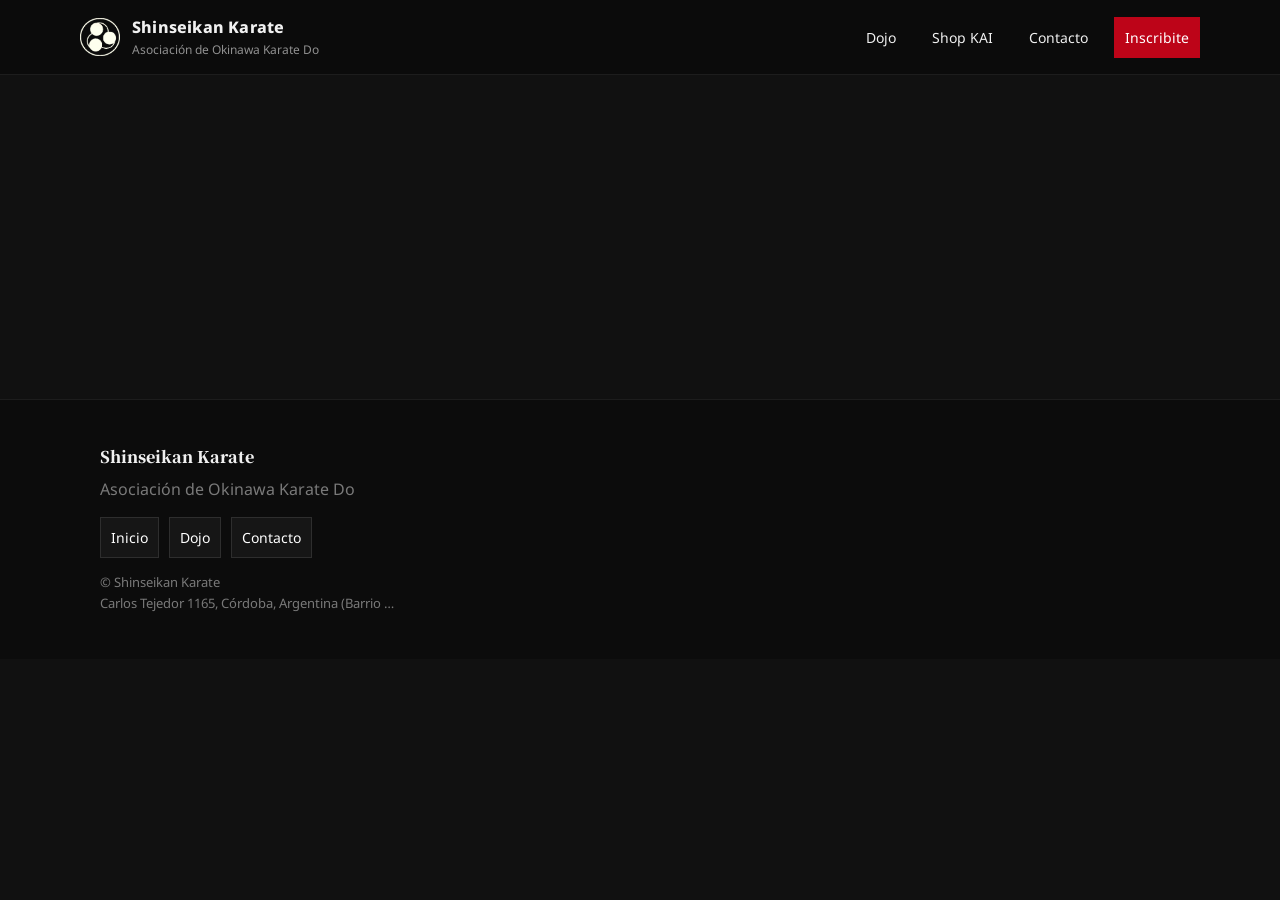
<file: shop/index.html>
<!doctype html>
<html lang="es">
  <head>
    <meta charset="utf-8" />
    <meta name="viewport" content="width=device-width, initial-scale=1" />
    <meta name="theme-color" content="#0b0b0b" />
    <title>Shop KAI | Shinseikan Karate</title>
    <meta name="description" content="Shop KAI: productos y equipamiento para entrenamiento. Encargá por WhatsApp." />
    <link rel="preconnect" href="https://fonts.googleapis.com" />
    <link rel="preconnect" href="https://fonts.gstatic.com" crossorigin />
    <link
      href="https://fonts.googleapis.com/css2?family=Noto+Sans:wght@400;600;700&family=Noto+Serif+JP:wght@600;700&display=swap"
      rel="stylesheet"
    />
    <link rel="stylesheet" href="../css/styles.css" />
  </head>
  <body>
    <a class="skip-link" href="#contenido">Saltar al contenido</a>

    <header class="site-header" id="top">
      <div class="container header-inner">
        <a class="brand" href="../" aria-label="Ir al inicio">
          <img class="brand-logo-fixed" alt="Shinseikan Karate" src="../img/logo karate blanco.png" />
          <img id="brandLogo" class="brand-logo-dynamic" alt="" />
          <div class="brand-text">
            <span id="brandName" class="brand-name">Shinseikan Karate</span>
            <span id="brandTagline" class="brand-tagline">Asociación de Okinawa Karate Do</span>
          </div>
        </a>
        <nav class="nav" aria-label="Navegación principal">
          <a href="../dojo/">Dojo</a>
          <a href="./">Shop KAI</a>
          <a href="../contacto/">Contacto</a>
          <a class="nav-cta" href="../dojo/#inscripcion">Inscribite</a>
        </nav>
        <button class="nav-toggle" type="button" aria-expanded="false" aria-controls="mobileNav">
          <span class="sr-only">Abrir menú</span>
          <span class="hamburger" aria-hidden="true"></span>
        </button>
      </div>

      <div id="mobileNav" class="mobile-nav" aria-hidden="true">
        <a href="../dojo/">Dojo</a>
        <a href="./">Shop KAI</a>
        <a href="../contacto/">Contacto</a>
        <a href="../dojo/#inscripcion">Inscribite</a>
      </div>
    </header>

    <main id="contenido">
      <section class="section" id="shop">
        <div class="container">
          <div class="section-head reveal">
            <h1 class="section-title">
              Shop <span class="kai">KAI</span>
            </h1>
            <p class="section-lead" id="shopLead">Equipamiento y marca del dojo — encargá por WhatsApp.</p>
          </div>

          <div class="products-toolbar reveal">
            <div class="search">
              <label class="sr-only" for="productSearch">Buscar productos</label>
              <input id="productSearch" type="search" placeholder="Buscar (ej: kimono, cinturón…)" autocomplete="off" />
            </div>
            <div class="chips" id="productChips" aria-label="Filtros"></div>
          </div>

          <div class="grid-products" id="productsGrid" aria-label="Productos"></div>
        </div>
      </section>
    </main>

    <footer class="site-footer">
      <div class="container footer-inner">
        <div class="footer-brand">
          <p class="footer-name" id="footerName">Shinseikan Karate</p>
          <p class="footer-sub" id="footerSub">Asociación de Okinawa Karate Do</p>
        </div>
        <div class="footer-links">
          <a href="../">Inicio</a>
          <a href="../dojo/">Dojo</a>
          <a href="../contacto/">Contacto</a>
        </div>
        <div class="footer-meta">
          <p class="footer-small" id="footerCopy">© <span id="year"></span> Shinseikan Karate</p>
          <p class="footer-small"><span id="footerAddress">Carlos Tejedor 1165, Córdoba</span></p>
        </div>
      </div>
    </footer>

    <script src="../js/utils.js"></script>
    <script src="../js/storage.js"></script>
    <script src="../js/site.js"></script>
  </body>
</html>
</file>
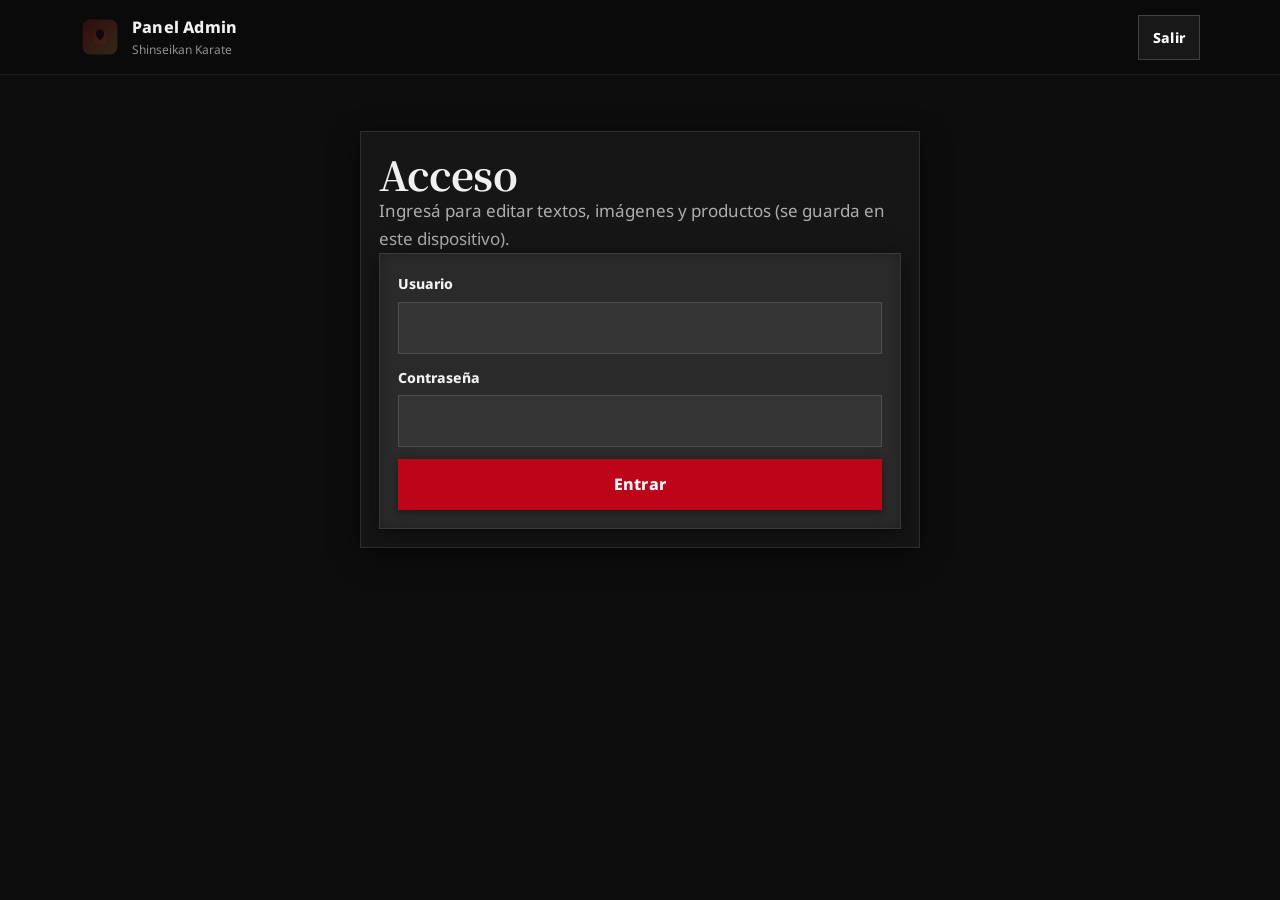
<file: admin/editor.html>
<!doctype html>
<html lang="es">
  <head>
    <meta charset="utf-8" />
    <meta name="viewport" content="width=device-width, initial-scale=1" />
    <meta name="robots" content="noindex,nofollow" />
    <title>Editor Visual | Shinseikan Karate</title>
    <link rel="preconnect" href="https://fonts.googleapis.com" />
    <link rel="preconnect" href="https://fonts.gstatic.com" crossorigin />
    <link
      href="https://fonts.googleapis.com/css2?family=Noto+Sans:wght@400;600;700&family=Noto+Serif+JP:wght@600;700&display=swap"
      rel="stylesheet"
    />
    <link rel="stylesheet" href="../css/styles.css" />
    <link rel="stylesheet" href="../css/admin.css" />
    <link rel="stylesheet" href="../css/visual-editor.css" />
  </head>

  <body class="admin-body">
    <header class="site-header admin-header">
      <div class="container header-inner">
        <a class="brand" href="../" aria-label="Volver al sitio">
          <img id="editorLogo" class="brand-logo" alt="Shinseikan Karate" />
          <div class="brand-text">
            <span class="brand-name">Editor Visual</span>
            <span class="brand-tagline">Shinseikan Karate</span>
          </div>
        </a>
        <div class="admin-header-actions">
          <a class="btn btn-ghost btn-small" href="./">Volver al Admin</a>
          <button class="btn btn-ghost btn-small" id="btnLogout" type="button">Salir</button>
        </div>
      </div>
    </header>

    <main class="admin-main" style="padding: 0;">
      <!-- Toolbar superior -->
      <div class="visual-editor-toolbar">
        <h2>Editor de Página</h2>
        <div class="visual-editor-actions">
          <span id="editorStatus" class="editor-status saved">Guardado</span>
          <button class="btn btn-ghost btn-small" id="btnUndo" type="button" title="Deshacer (Ctrl+Z)" disabled>↶ Deshacer</button>
          <button class="btn btn-ghost btn-small" id="btnRedo" type="button" title="Rehacer (Ctrl+Y)" disabled>↷ Rehacer</button>
          <button class="btn btn-dark btn-small" id="btnSaveVisual" type="button">💾 Guardar</button>
          <button class="btn btn-ghost btn-small" id="btnResetVisual" type="button">🔄 Restaurar</button>
        </div>
      </div>

      <!-- Contenedor principal del editor -->
      <div class="container" style="padding: 16px;">
        <div class="visual-editor-container">
          <!-- Panel izquierdo: Biblioteca y lista de bloques -->
          <aside class="blocks-panel">
            <h3>📦 Agregar Bloques</h3>
            <div class="blocks-library">
              <button class="add-block-btn" data-add-block="hero">
                <span class="icon">🎯</span>
                <span>Hero / Portada</span>
              </button>
              <button class="add-block-btn" data-add-block="about">
                <span class="icon">📖</span>
                <span>Sobre / About</span>
              </button>
              <button class="add-block-btn" data-add-block="disciplines">
                <span class="icon">🥋</span>
                <span>Disciplinas</span>
              </button>
              <button class="add-block-btn" data-add-block="classes">
                <span class="icon">👥</span>
                <span>Clases / Grupos</span>
              </button>
              <button class="add-block-btn" data-add-block="belts">
                <span class="icon">⚫</span>
                <span>Cintos</span>
              </button>
              <button class="add-block-btn" data-add-block="location">
                <span class="icon">📍</span>
                <span>Ubicación</span>
              </button>
              <button class="add-block-btn" data-add-block="contact">
                <span class="icon">📞</span>
                <span>Contacto</span>
              </button>
              <button class="add-block-btn" data-add-block="text">
                <span class="icon">📝</span>
                <span>Texto</span>
              </button>
              <button class="add-block-btn" data-add-block="image">
                <span class="icon">🖼️</span>
                <span>Imagen</span>
              </button>
              <button class="add-block-btn" data-add-block="html">
                <span class="icon">💻</span>
                <span>HTML Personalizado</span>
              </button>
            </div>

            <h3>📋 Bloques en la Página</h3>
            <div class="blocks-list-container">
              <div id="blocksList"></div>
            </div>
          </aside>

          <!-- Panel central: Vista previa -->
          <section class="preview-area">
            <div class="preview-toolbar">
              <h3>👁️ Vista Previa</h3>
              <div class="breakpoint-toggle">
                <button class="breakpoint-btn active" data-breakpoint="desktop" title="Escritorio">🖥️</button>
                <button class="breakpoint-btn" data-breakpoint="tablet" title="Tablet">📱</button>
                <button class="breakpoint-btn" data-breakpoint="mobile" title="Móvil">📲</button>
              </div>
            </div>
            <div class="preview-frame preview-desktop" id="previewFrame">
              <div id="previewContent"></div>
            </div>
          </section>

          <!-- Panel derecho: Propiedades -->
          <aside class="properties-panel">
            <h3>⚙️ Propiedades</h3>
            <div id="propertiesPanel">
              <p class="empty-state">Seleccioná un bloque para editar sus propiedades.</p>
            </div>
          </aside>
        </div>
      </div>
    </main>

    <script src="../js/utils.js"></script>
    <script src="../js/storage.js"></script>
    <script src="../js/visual-editor.js"></script>
    <script>
      // Inicialización básica similar al admin
      (function () {
        "use strict";
        
        var qs = Shinseikan.qs;
        var ADMIN_USER = "admin";
        var ADMIN_PASS = "karatedo";

        // Verificar autenticación
        if (!Shinseikan.Storage.isAuthed()) {
          window.location.href = "./";
        }

        // Cargar logo
        var data = Shinseikan.Storage.load();
        var editorLogo = qs("#editorLogo");
        if (editorLogo) {
          editorLogo.src = data.brand.logoDataUrl || Shinseikan.defaultLogoDataUrl();
          editorLogo.alt = data.brand.logoAlt || "Shinseikan Karate";
        }

        // Logout
        var btnLogout = qs("#btnLogout");
        if (btnLogout) {
          btnLogout.addEventListener("click", function () {
            Shinseikan.Storage.setAuthed(false);
            window.location.href = "./";
          });
        }

        // Inicializar el editor visual
        document.addEventListener("DOMContentLoaded", function () {
          Shinseikan.VisualEditor.init();
        });
      })();
    </script>
  </body>
</html>
</file>
<file: css/styles.css>
:root { 
  --bg: #111111; 
  --fg: #ffffff; 
  --text: #f0f0f0; 
  --muted: rgba(255, 255, 255, 0.50); 
  --soft: rgba(255, 255, 255, 0.70); 
  --subtle: rgba(255, 255, 255, 0.04); 
  --warm: rgba(193, 18, 31, 0.08); 
  --border: rgba(255, 255, 255, 0.10); 
  --red: #BD0418; 
  --red-hover: #EB0000; 
  --gold: #c8a24a; 
  --shadow: 0 1px 2px rgba(0,0,0,0.3), 0 6px 24px rgba(0,0,0,0.5); 
  --shadow-hero: 0 18px 60px rgba(0,0,0,0.6); 
  --radius: 0px; 
  --radius-sm: 0px; 
  --container: 1120px; 
  --font: "Noto Sans", system-ui, -apple-system, Segoe UI, Roboto, Arial, sans-serif; 
  --font-jp: "Noto Serif JP", ui-serif, Georgia, serif; 
} 

*,
*::before,
*::after {
  box-sizing: border-box;
}

html { 
  scroll-behavior: smooth; 
} 

html, 
body { 
  overflow-x: hidden; 
} 
 
body { 
  margin: 0; 
  color: var(--fg); 
  background: var(--bg); 
  font-family: var(--font); 
  line-height: 1.65; 
  color: var(--text); 
} 

img {
  max-width: 100%;
  height: auto;
  display: block;
}

a {
  color: inherit;
  text-decoration: none;
}

button,
input,
textarea {
  font: inherit;
}

code {
  font-family: ui-monospace, SFMono-Regular, Menlo, Monaco, Consolas, "Liberation Mono", "Courier New", monospace;
}

.container { 
  width: 100%; 
  max-width: var(--container); 
  margin: 0 auto; 
  padding-left: 20px; 
  padding-right: 20px; 
} 

.sr-only {
  position: absolute;
  width: 1px;
  height: 1px;
  padding: 0;
  margin: -1px;
  overflow: hidden;
  clip: rect(0, 0, 0, 0);
  white-space: nowrap;
  border: 0;
}

.skip-link { 
  position: absolute; 
  left: 16px; 
  top: 16px; 
  padding: 10px 12px; 
  background: var(--fg); 
  color: #0b0b0b; 
  border-radius: 0; 
  transform: translateY(-200%); 
  transition: transform 0.18s ease; 
  z-index: 50; 
} 
.skip-link:focus {
  transform: translateY(0);
}

/* Header */
.site-header { 
  position: sticky; 
  top: 0; 
  z-index: 40; 
  background: rgba(11,11,11,0.88); 
  backdrop-filter: blur(16px); 
  border-bottom: 1px solid rgba(255,255,255,0.08); 
  transition: box-shadow 0.25s ease, background 0.25s ease; 
} 
.site-header.scrolled { 
  background: rgba(8,8,8,0.96); 
  box-shadow: 0 1px 0 rgba(255,255,255,0.06), 0 4px 20px rgba(0,0,0,0.6); 
} 

.header-inner {
  display: flex;
  align-items: center;
  justify-content: space-between;
  gap: 16px;
  padding: 14px 0;
}

.brand {
  display: flex;
  align-items: center;
  gap: 12px;
}

.brand-logo { 
  width: 40px; 
  height: 40px; 
  object-fit: contain; 
} 

.brand-logo-fixed { 
  width: 40px; 
  height: 40px; 
  object-fit: contain; 
  display: block; 
} 

.brand-logo-dynamic { 
  position: absolute; 
  width: 1px; 
  height: 1px; 
  padding: 0; 
  margin: -1px; 
  overflow: hidden; 
  clip: rect(0, 0, 0, 0); 
  white-space: nowrap; 
  border: 0; 
} 

/* Logo top container */
.logo-top-container {
  display: flex;
  justify-content: center;
  align-items: center;
  padding: 24px 0;
  background: var(--bg);
}

.top-logo { 
  width: 120px; 
  height: 120px; 
  object-fit: contain; 
  border-radius: var(--radius-sm); 
  border: 1px solid var(--border); 
} 

.brand-name {
  font-weight: 800;
  letter-spacing: 0.2px;
}

.brand-tagline { 
  display: block; 
  font-size: 12px; 
  color: rgba(255,255,255,0.55); 
} 

.nav {
  display: none;
  gap: 16px;
  align-items: center;
}

.nav a {
  font-size: 14px;
  color: var(--text);
  padding: 8px 10px;
  border-radius: 0;
  transition: background 0.18s ease, color 0.18s ease;
}
.nav a:hover { 
  background: rgba(255,255,255,0.06); 
} 

.nav .nav-cta { 
  background: #BD0418; 
  color: #ffffff; 
  border: 1px solid rgba(189,4,24,0.6); 
} 
.nav .nav-cta:hover { 
  background: #EB0000; 
} 

.nav-toggle { 
  width: 44px; 
  height: 44px; 
  border-radius: 0; 
  border: 1px solid rgba(255,255,255,0.16); 
  background: rgba(255,255,255,0.08); 
  display: inline-flex; 
  align-items: center; 
  justify-content: center; 
} 

.hamburger { 
  width: 18px; 
  height: 2px; 
  background: #ffffff; 
  position: relative; 
  border-radius: 2px; 
} 
.hamburger::before, 
.hamburger::after { 
  content: "";
  position: absolute;
  left: 0;
  width: 18px;
  height: 2px;
  background: #ffffff; 
  border-radius: 2px; 
} 
.hamburger::before {
  top: -6px;
}
.hamburger::after {
  top: 6px;
}

.mobile-nav { 
  border-top: 1px solid var(--border); 
  padding: 12px 0; 
  overflow: hidden; 
  max-height: 0; 
  opacity: 0; 
  transform: translateY(-6px); 
  transition: max-height 0.28s ease, opacity 0.2s ease, transform 0.28s ease; 
} 
.mobile-nav.is-open { 
  max-height: 320px; 
  opacity: 1; 
  transform: translateY(0); 
} 
.mobile-nav a { 
  display: block; 
  padding: 12px 20px; 
  color: var(--text); 
} 
.mobile-nav a:hover { 
  background: rgba(255,255,255,0.06); 
} 

@media (min-width: 980px) {
  .nav {
    display: flex;
  }
  .nav-toggle,
  .mobile-nav {
    display: none !important;
  }
}

/* Sections */
.section {
  padding: 72px 0;
}
.section-alt { 
  background: rgba(193,18,31,0.06); 
} 

.section-head {
  margin-bottom: 28px;
  display: grid;
  gap: 10px;
}

.section-title {
  margin: 0;
  font-size: clamp(26px, 3.2vw, 40px);
  line-height: 1.18;
  font-family: var(--font-jp);
  letter-spacing: -0.022em;
}

.section-lead { 
  margin: 0; 
  max-width: 62ch; 
  color: rgba(255,255,255,0.65); 
  font-size: 1.0625rem; 
} 

/* Hero */
.hero {
  position: relative;
  overflow: clip;
  padding: 76px 0 46px;
}

.hero-inner {
  display: grid;
  gap: 24px;
}

.hero-copy {
  max-width: 68ch;
}

.hero-kicker { 
  margin: 0 0 12px;
  display: inline-flex;
  align-items: center;
  gap: 10px;
  font-size: 13px;
  letter-spacing: 0.12em;
  text-transform: uppercase;
  color: rgba(255,255,255,0.85); 
} 
.hero-kicker::before { 
  content: "";
  width: 34px;
  height: 1px;
  background: linear-gradient(90deg, var(--red), transparent); 
} 

.hero-title {
  margin: 0 0 12px;
  font-size: clamp(36px, 4.2vw, 60px);
  line-height: 1.04;
  font-family: var(--font-jp);
  letter-spacing: -0.022em;
}

.hero-subtitle { 
  margin: 0 0 22px; 
  color: rgba(255,255,255,0.65); 
} 

.hero-actions {
  display: flex;
  flex-wrap: wrap;
  gap: 12px;
  margin-bottom: 18px;
}

.hero-meta {
  display: flex;
  flex-wrap: wrap;
  gap: 10px;
}

.meta-pill { 
  border: 1px solid var(--border); 
  background: rgba(255,255,255,0.05); 
  border-radius: 0; 
  padding: 11px 16px; 
  display: inline-flex; 
  gap: 10px; 
  align-items: baseline; 
  font-size: 13.5px; 
} 
.meta-label { 
  font-size: 12px; 
  color: rgba(255,255,255,0.55); 
} 
.meta-value {
  font-weight: 700;
}

.hero-card { 
  border: 1px solid rgba(193, 18, 31, 0.12); 
  border-radius: 0; 
  background: rgba(255,255,255,0.05); 
  box-shadow: var(--shadow-hero); 
  padding: 18px; 
  align-self: start; 
} 

.hero-card-top {
  display: flex;
  gap: 14px;
  align-items: center;
  margin-bottom: 12px;
}

.seal { 
  width: 44px;
  height: 44px;
  border-radius: 0;
  display: grid;
  place-items: center;
  color: #ffffff; 
  background: linear-gradient(135deg, rgba(189,4,24,0.22), rgba(200,162,74,0.10)); 
  border: 1px solid rgba(255,255,255,0.14); 
  font-family: var(--font-jp); 
  font-weight: 800; 
  letter-spacing: 0.04em; 
} 

.hero-card-title {
  margin: 0;
  font-weight: 800;
}
.hero-card-sub { 
  margin: 0; 
  color: rgba(255,255,255,0.65); 
  font-size: 13px; 
} 

.hero-bullets { 
  list-style: none;
  padding: 0;
  margin: 0 0 14px;
  display: grid;
  gap: 8px;
  color: rgba(255,255,255,0.70); 
} 
.hero-bullets li {
  display: flex;
  gap: 10px;
}
.hero-bullets li::before {
  content: "";
  width: 10px;
  height: 10px;
  margin-top: 7px;
  border-radius: 0;
  background: var(--gold);
  box-shadow: 0 0 0 2px rgba(200, 162, 74, 0.1);
}

.hero-bg { 
  position: absolute; 
  inset: 0; 
  pointer-events: none; 
  overflow: hidden; 
} 
.hero-grid { 
  position: absolute; 
  inset: 0; 
  opacity: 0.08; 
  background-image: linear-gradient(var(--border) 1px, transparent 1px),
    linear-gradient(90deg, var(--border) 1px, transparent 1px);
  background-size: 72px 72px; 
} 
.hero-sun { 
  position: absolute; 
  left: 50%; 
  top: -220px; 
  width: 420px; 
  height: 420px; 
  border-radius: 999px; 
  transform: translateX(-50%); 
  background: radial-gradient( 
    circle at 30% 30%, 
    rgba(193, 18, 31, 0.14), 
    rgba(200, 162, 74, 0.06) 55%, 
    transparent 70% 
  ); 
} 

/* Home hero (referencia) */ 
.home .logo-top-container { 
  display: none; 
} 
 
.home .hero { 
  padding: 32px 0 56px; 
} 
 
.home .hero-inner {  
  display: grid;  
  grid-template-columns: 1fr;  
  place-items: center;  
  text-align: center;  
  gap: 20px;  
  max-width: var(--container);  
  margin: 0 auto;  
  padding: 0 16px;  
}  
 
.home .hero-copy { 
  max-width: 820px; 
} 
 
.home .hero-logo-wrap { 
  width: min(440px, 96vw); 
  aspect-ratio: 1/1; 
  display: grid; 
  place-items: center; 
  margin: 0 auto 6px; 
  background: radial-gradient(circle at center, rgba(193,18,31,0.18) 0%, transparent 68%); 
} 
 
@keyframes spin-logo { 
  from { transform: rotate(0deg); } 
  to { transform: rotate(360deg); } 
} 
@keyframes logo-appear { 
  from { opacity: 0; transform: scale(0.85); } 
  to { opacity: 1; transform: scale(1); } 
} 
@keyframes glow-pulse { 
  0%, 100% { filter: drop-shadow(0 0 30px rgba(193,18,31,0.35)); } 
  50% { filter: drop-shadow(0 0 60px rgba(193,18,31,0.65)); } 
} 
 
.home .logo-hero-spin { 
  width: 340px; 
  height: 340px; 
  display: block; 
  margin: 0 auto; 
  animation: spin-logo 18s linear infinite, logo-appear 0.8s ease-out both, glow-pulse 3.8s ease-in-out infinite; 
  filter: drop-shadow(0 0 40px rgba(193,18,31,0.45)); 
} 
.home .logo-hero-spin:hover { 
  animation-play-state: paused; 
} 
@media (min-width: 980px) { 
  .home .logo-hero-spin { 
    width: 390px; 
    height: 390px; 
  } 
} 
 
.home .hero-kicker { 
  justify-content: center; 
  margin: 0 auto 10px; 
  padding: 0; 
  background: transparent; 
  border: 0; 
  color: #ffffff; 
  letter-spacing: 0.2em; 
  font-size: 12px; 
} 
.home .hero-kicker::before { 
  width: 46px; 
  height: 2px; 
  background: var(--red); 
  border-radius: 2px; 
} 
 
.home .hero-title { 
  font-family: var(--font-jp); 
  font-weight: 700; 
  font-size: clamp(36px, 4.5vw, 60px); 
  letter-spacing: -0.02em; 
  line-height: 1.04; 
} 
 
.home .hero-subtitle { 
  color: rgba(255,255,255,0.65); 
  font-size: 1.0625rem; 
} 
 
.home .hero-actions {  
  display: flex; 
  justify-content: center;  
  margin-top: 18px;  
  flex-wrap: wrap;  
  gap: 0;  
  width: 100%; 
  max-width: var(--container); 
  margin: 0 auto; 
  padding: 0 16px; 
}  
.home .hero-actions .btn {  
  background: rgba(255,255,255,0.08);  
  border: 1px solid rgba(255,255,255,0.22);  
  color: #fff;  
  font-weight: 800;  
  padding: 13px 10px;  
  flex: 1 1 0;  
  min-width: 0;  
  font-size: clamp(12px, 3.6vw, 14px);  
  white-space: normal;  
  overflow: hidden;  
  text-overflow: ellipsis;  
  text-align: center;  
}  
.home .hero-actions .btn + .btn { 
  border-left: 0; 
} 
.home .hero-actions .btn:hover { 
  background: rgba(255,255,255,0.15); 
  border-color: rgba(255,255,255,0.4); 
} 
@media (max-width: 360px) { 
  .home .hero-actions .btn { 
    font-size: 13px; 
    padding: 12px 8px; 
  } 
} 
 
.home .sensei-card { 
  margin-top: 18px; 
  background: #7a0a12; 
  border: 1px solid rgba(255,255,255,0.12); 
  padding: 18px 22px; 
  color: #fff; 
  text-align: center; 
  box-shadow: var(--shadow-hero); 
} 
.home .sensei-card p { 
  margin: 0; 
  font-size: 15px; 
  line-height: 1.35; 
} 
.home .sensei-card p + p { 
  margin-top: 8px; 
} 
.home .sensei-card strong { 
  font-weight: 900; 
} 

@media (min-width: 980px) {
  .hero-inner {
    grid-template-columns: 1.3fr 0.9fr;
    align-items: center;
    gap: 26px;
  }
  .hero {
    padding: 96px 0 66px;
  }
}

/* Cards & grids */
.grid-3,
.grid-4,
.grid-2 {
  display: grid;
  gap: 14px;
}
.grid-3 {
  grid-template-columns: 1fr;
}
.grid-4 {
  grid-template-columns: 1fr;
}
.grid-2 {
  grid-template-columns: 1fr;
}

@media (min-width: 780px) {
  .grid-3 {
    grid-template-columns: repeat(3, 1fr);
  }
  .grid-4 {
    grid-template-columns: repeat(2, 1fr);
  }
  .grid-2 {
    grid-template-columns: repeat(2, 1fr);
  }
}
@media (min-width: 980px) {
  .grid-4 {
    grid-template-columns: repeat(4, 1fr);
  }
}

.card { 
  border: 1px solid rgba(255,255,255,0.10); 
  background: rgba(255,255,255,0.04); 
  border-radius: 0; 
  padding: 18px; 
  box-shadow: var(--shadow); 
  backdrop-filter: blur(8px); 
} 
.card-title {
  margin: 0 0 8px;
  font-size: 18px;
  font-weight: 800;
}
.card-text { 
  margin: 0; 
  color: rgba(255,255,255,0.60); 
  line-height: 1.68; 
  font-size: 0.9375rem; 
} 

.discipline-card .disc-icon { 
  width: 44px;
  height: 44px;
  border-radius: 0;
  display: grid;
  place-items: center;
  border: 1px solid rgba(255,255,255,0.10); 
  background: rgba(193,18,31,0.10); 
  font-size: 18px; 
  margin-bottom: 12px; 
} 
.discipline-card:hover {
  transform: translateY(-2px);
  box-shadow: 0 8px 32px rgba(193, 18, 31, 0.09);
}

/* Buttons */ 
.btn { 
  display: inline-flex;
  align-items: center;
  justify-content: center;
  gap: 10px;
  border-radius: 0;
  padding: 11px 20px;
  border: 1px solid transparent;
  font-weight: 800;
  letter-spacing: 0.2px;
  transition: transform 0.16s ease, background 0.16s ease, border-color 0.16s ease, color 0.16s ease;
  cursor: pointer;
} 
.btn:active { 
  transform: translateY(1px); 
} 
.btn-primary { 
  background: #BD0418; 
  color: #ffffff; 
  border: 1px solid rgba(189,4,24,0.6); 
  box-shadow: 0 2px 8px rgba(0,0,0,0.45); 
} 
.btn-primary:hover { 
  background: #EB0000; 
} 
.btn-ghost { 
  background: rgba(255,255,255,0.06); 
  border-color: rgba(255,255,255,0.18); 
  color: #ffffff; 
} 
.btn-ghost:hover { 
  background: rgba(255,255,255,0.12); 
} 
.btn-dark { 
  background: rgba(255,255,255,0.06); 
  color: #ffffff; 
  border-color: rgba(255,255,255,0.18); 
  letter-spacing: 0.01em; 
} 
.btn-dark:hover {  
  background: rgba(255,255,255,0.12);  
}  
.btn-small {
  padding: 10px 14px;
  border-radius: 0;
  font-size: 14px;
}

/* Classes */
.classes-panel { 
  border: 1px solid var(--border); 
  background: linear-gradient(135deg, rgba(255,255,255,0.03), rgba(193,18,31,0.10)); 
  border-radius: 0; 
  padding: 18px; 
  display: flex; 
  flex-wrap: wrap;
  gap: 12px;
  align-items: center;
  justify-content: space-between;
  margin-bottom: 14px;
}
.classes-days-label {
  margin: 0;
  font-size: 12px;
  color: var(--muted);
  text-transform: uppercase;
  letter-spacing: 0.14em;
}
.classes-days-value {
  margin: 0;
  font-weight: 900;
  font-size: 18px;
  font-family: var(--font-jp);
}

/* Belts */
.belts {
  display: grid;
  grid-template-columns: repeat(2, 1fr);
  gap: 12px;
}
@media (min-width: 720px) {
  .belts {
    grid-template-columns: repeat(4, 1fr);
  }
}
@media (min-width: 980px) {
  .belts {
    grid-template-columns: repeat(8, 1fr);
  }
}
.belt { 
  border: 1px solid var(--border); 
  background: rgba(255,255,255,0.05); 
  border-radius: 0; 
  overflow: hidden; 
  min-height: 92px; 
  display: grid; 
  grid-template-rows: 18px 1fr;
  transition: transform 0.18s ease;
}
.belt:hover {
  transform: scale(1.04);
}
.belt-swatch { 
  background: var(--belt, #eee); 
  border-bottom: 1px solid rgba(255,255,255,0.18); 
} 
.belt-name {
  margin: 0;
  padding: 12px;
  font-weight: 700;
  font-size: 12px;
  letter-spacing: 0.02em;
  text-align: center;
}

/* Shop */
.kai {
  color: var(--gold);
  text-shadow: 0 1px 0 rgba(0, 0, 0, 0.06);
}
.products-toolbar {
  display: flex;
  gap: 12px;
  flex-wrap: wrap;
  align-items: center;
  justify-content: space-between;
  margin-bottom: 14px;
}
.search input { 
  width: min(420px, 100%); 
  padding: 12px 12px; 
  border-radius: 0; 
  border: 1px solid rgba(255,255,255,0.12); 
  background: rgba(255,255,255,0.06); 
  color: #ffffff; 
} 
.search input::placeholder { 
  color: rgba(255,255,255,0.35); 
} 
.chips {
  display: flex;
  flex-wrap: wrap;
  gap: 8px;
}
.chip { 
  border: 1px solid rgba(255,255,255,0.10); 
  background: rgba(255,255,255,0.05); 
  border-radius: 0; 
  padding: 8px 10px; 
  font-size: 13px; 
  cursor: pointer; 
  color: rgba(255,255,255,0.75); 
} 
.chip[data-active="true"] { 
  background: rgba(193,18,31,0.20); 
  border-color: rgba(193,18,31,0.45); 
  color: #ffffff; 
} 

.grid-products {
  display: grid;
  grid-template-columns: 1fr;
  gap: 14px;
}
@media (min-width: 760px) {
  .grid-products {
    grid-template-columns: repeat(2, 1fr);
  }
}
@media (min-width: 1100px) {
  .grid-products {
    grid-template-columns: repeat(3, 1fr);
  }
}

.product { 
  border: 1px solid var(--border); 
  border-radius: 0; 
  overflow: hidden; 
  background: rgba(255,255,255,0.05); 
  box-shadow: var(--shadow); 
  backdrop-filter: blur(8px); 
  display: grid; 
} 
.product-media {
  aspect-ratio: 16/10;
  background: linear-gradient(135deg, rgba(0, 0, 0, 0.05), rgba(193, 18, 31, 0.04));
  display: grid;
  place-items: center;
}
.product-media img {
  width: 100%;
  height: 100%;
  object-fit: cover;
}
.product-body {
  padding: 16px;
  display: grid;
  gap: 10px;
}
.product-title {
  margin: 0;
  font-weight: 900;
}
.product-desc { 
  margin: 0; 
  color: rgba(255,255,255,0.70); 
  font-size: 14px; 
} 
.product-row {
  display: flex;
  gap: 10px;
  align-items: center;
  justify-content: space-between;
}
.price {
  font-weight: 900;
  font-family: var(--font-jp);
}
.variant { 
  width: 100%; 
  padding: 10px 12px; 
  border-radius: 0; 
  border: 1px solid rgba(255,255,255,0.12); 
  background: rgba(255,255,255,0.06); 
  color: #ffffff; 
} 

/* Location */
.location-grid {
  display: grid;
  gap: 14px;
}
@media (min-width: 980px) {
  .location-grid {
    grid-template-columns: 1fr 1.3fr;
    align-items: stretch;
  }
}
.location-actions {
  display: flex;
  flex-wrap: wrap;
  gap: 10px;
  margin-top: 12px;
}
.mini-list {
  margin: 14px 0 0;
  padding: 0;
  display: grid;
  gap: 10px;
}
.mini-list div {
  display: grid;
  gap: 2px;
}
.mini-list dt { 
  font-size: 12px; 
  color: rgba(255,255,255,0.50); 
  letter-spacing: 0.14em; 
  text-transform: uppercase; 
} 
.mini-list dd {
  margin: 0;
  font-weight: 800;
}

.map { 
  border-radius: 0;
  overflow: hidden;
  border: 1px solid var(--border);
  min-height: 320px;
  background: rgba(255,255,255,0.03); 
} 
.map iframe {
  width: 100%;
  height: 100%;
  min-height: 320px;
  border: 0;
}

/* Form */
.form { 
  border: 1px solid var(--border); 
  border-radius: 0; 
  background: rgba(255,255,255,0.05); 
  box-shadow: var(--shadow); 
  backdrop-filter: blur(8px); 
  padding: 18px; 
  max-width: 720px; 
} 
.form-row {
  display: grid;
  gap: 6px;
  margin-bottom: 12px;
}
.form-row label {
  font-weight: 800;
  font-size: 14px;
}
.form-row input, 
.form-row textarea { 
  padding: 12px 12px; 
  border-radius: 0; 
  border: 1px solid rgba(255,255,255,0.12); 
  background: rgba(255,255,255,0.06); 
  color: #ffffff; 
} 
.form-row input::placeholder, 
.form-row textarea::placeholder { 
  color: rgba(255,255,255,0.35); 
} 
.form-actions {
  display: grid;
  gap: 10px;
  margin-top: 12px;
}
.form-note { 
  margin: 0; 
  font-size: 13px; 
  color: rgba(255,255,255,0.50); 
} 

/* Footer */
.site-footer { 
  padding: 44px 0; 
  border-top: 1px solid rgba(255,255,255,0.07); 
  background: rgba(0,0,0,0.3); 
} 
.footer-inner {
  display: grid;
  gap: 14px;
}
.footer-name {
  margin: 0;
  font-weight: 900;
  font-family: var(--font-jp);
}
.footer-sub { 
  margin: 6px 0 0; 
  color: rgba(255,255,255,0.45); 
} 
.footer-links {
  display: flex;
  flex-wrap: wrap;
  gap: 10px;
}
.footer-links a { 
  padding: 8px 10px; 
  border-radius: 0; 
  border: 1px solid rgba(255,255,255,0.10); 
  background: rgba(255,255,255,0.04); 
  font-size: 14px; 
  color: #ffffff; 
} 
.footer-links a:hover { 
  background: rgba(193,18,31,0.12); 
  border-color: rgba(193,18,31,0.28); 
} 
.footer-small { 
  margin: 0; 
  color: rgba(255,255,255,0.45); 
  font-size: 13px; 
} 

/* Reveal */
.reveal {
  opacity: 0;
  transform: translateY(8px);
  transition: opacity 0.5s ease, transform 0.5s ease;
  transition-delay: 0s;
}
.reveal.is-visible {
  opacity: 1;
  transform: translateY(0);
}

/* Stagger sutil por contenedor */
:where(.container, .grid-3, .grid-4, .grid-products, .hero-inner, .footer-inner, .admin-layout, .stack) > .reveal:nth-child(2) {
  transition-delay: 0.08s;
}
:where(.container, .grid-3, .grid-4, .grid-products, .hero-inner, .footer-inner, .admin-layout, .stack) > .reveal:nth-child(3) {
  transition-delay: 0.16s;
}

@media (prefers-reduced-motion: reduce) { 
  html { 
    scroll-behavior: auto; 
  } 
  .reveal { 
    transition: none; 
  } 
  .btn { 
    transition: none; 
  } 
  .mobile-nav { 
    transition: none; 
  } 
  .home .logo-hero-spin { 
    animation: none; 
  } 
}
</file>
<file: css/admin.css>
.admin-body {
  background: #0d0d0d;
}

.admin-header .brand-logo {
  width: 40px;
  height: 40px;
}

.admin-main {
  padding: 26px 0 70px;
}

.admin-login {
  max-width: 560px;
  margin: 30px auto 0;
}

.admin-top {
  display: flex;
  flex-wrap: wrap;
  gap: 12px;
  align-items: flex-end;
  justify-content: space-between;
  margin-bottom: 14px;
}

.admin-actions {
  display: flex;
  gap: 10px;
  flex-wrap: wrap;
}

.admin-layout {
  display: grid;
  gap: 14px;
}

@media (min-width: 980px) {
  .admin-layout {
    grid-template-columns: 300px 1fr;
    align-items: start;
  }
}

.admin-nav {
  padding: 12px;
  display: grid;
  gap: 8px;
  position: sticky;
  top: 78px;
}

.admin-tab {
  width: 100%;
  text-align: left;
  border: 1px solid rgba(255, 255, 255, 0.09);
  background: rgba(255, 255, 255, 0.05);
  color: #fff;
  border-radius: 0px;
  padding: 10px 12px;
  cursor: pointer;
  font-weight: 600;
}
.admin-tab[data-active="true"] {
  background: rgba(193, 18, 31, 0.18);
  border-color: rgba(193, 18, 31, 0.28);
  border-left: 3px solid #BD0418;
  padding-left: 10px;
}

.admin-content {
  padding: 18px;
}

.form-grid {
  display: grid;
  gap: 12px;
}
@media (min-width: 780px) {
  .form-grid {
    grid-template-columns: repeat(2, 1fr);
  }
  .form-grid .form-row:nth-child(3n) {
    grid-column: span 2;
  }
}

.media-grid {
  display: grid;
  gap: 14px;
  align-items: start;
}
@media (min-width: 900px) {
  .media-grid {
    grid-template-columns: 0.9fr 1.1fr;
  }
}
.media-preview {
  border: 1px solid var(--border);
  border-radius: var(--radius);
  background: rgba(255, 255, 255, 0.05);
  min-height: 220px;
  display: grid;
  place-items: center;
  overflow: hidden;
}
.media-preview img {
  width: 100%;
  height: 100%;
  object-fit: contain;
  padding: 18px;
}
.media-actions {
  display: grid;
  gap: 10px;
}

.stack {
  display: grid;
  gap: 10px;
  margin-bottom: 12px;
}

.item {
  border: 1px solid var(--border);
  border-radius: 0px;
  background: rgba(255, 255, 255, 0.05);
  color: #fff;
  padding: 12px;
  display: grid;
  gap: 10px;
}
.item-head {
  display: flex;
  gap: 10px;
  align-items: center;
  justify-content: space-between;
}
.item-title {
  margin: 0;
  font-weight: 900;
}
.item-actions {
  display: flex;
  gap: 8px;
  flex-wrap: wrap;
}

.item-grid {
  display: grid;
  gap: 10px;
}
@media (min-width: 780px) {
  .item-grid {
    grid-template-columns: repeat(2, 1fr);
  }
}

.variants {
  display: grid;
  gap: 8px;
}
.variant-row {
  display: grid;
  grid-template-columns: 1fr 140px 44px;
  gap: 8px;
  align-items: center;
}
.variant-row input {
  border-radius: 8px;
  width: 100%;
}

#loginError {
  color: var(--red);
  font-weight: 700;
}
</file>
<file: css/visual-editor.css>
/* Editor Visual - Estilos específicos */

/* Layout del editor visual */
.visual-editor-container {
  display: grid;
  grid-template-columns: 280px 1fr 340px;
  gap: 16px;
  height: calc(100vh - 140px);
  min-height: 600px;
}

@media (max-width: 1200px) {
  .visual-editor-container {
    grid-template-columns: 260px 1fr;
    grid-template-rows: 1fr 400px;
  }
  
  #propertiesPanel {
    grid-column: 1 / -1;
    grid-row: 2;
  }
}

/* Panel lateral de bloques */
.blocks-panel {
  background: rgba(255, 255, 255, 0.9);
  border: 1px solid var(--border);
  border-radius: var(--radius);
  padding: 16px;
  display: flex;
  flex-direction: column;
  gap: 12px;
  overflow: hidden;
}

.blocks-panel h3 {
  margin: 0 0 8px 0;
  font-size: 0.95rem;
  font-weight: 700;
  color: var(--text);
}

.blocks-library {
  display: grid;
  grid-template-columns: 1fr;
  gap: 8px;
  overflow-y: auto;
  padding-right: 4px;
}

.add-block-btn {
  display: flex;
  align-items: center;
  gap: 10px;
  padding: 10px 12px;
  border: 1px dashed var(--border);
  border-radius: 8px;
  background: rgba(255, 255, 255, 0.5);
  cursor: pointer;
  transition: all 0.2s;
  font-size: 0.9rem;
}

.add-block-btn:hover {
  border-color: var(--red);
  background: rgba(193, 18, 31, 0.05);
}

.add-block-btn .icon {
  font-size: 1.2rem;
}

/* Lista de bloques */
.blocks-list-container {
  flex: 1;
  overflow-y: auto;
  border: 1px solid var(--border);
  border-radius: 8px;
  background: rgba(255, 255, 255, 0.5);
  padding: 8px;
}

#blocksList {
  display: flex;
  flex-direction: column;
  gap: 6px;
}

.block-item {
  display: flex;
  align-items: center;
  gap: 8px;
  padding: 10px 12px;
  border: 1px solid transparent;
  border-radius: 8px;
  background: rgba(255, 255, 255, 0.8);
  cursor: grab;
  transition: all 0.2s;
  user-select: none;
}

.block-item:hover {
  border-color: var(--border);
  background: rgba(255, 255, 255, 1);
  box-shadow: 0 2px 8px rgba(0, 0, 0, 0.06);
}

.block-item.selected {
  border-color: var(--red);
  background: rgba(193, 18, 31, 0.08);
}

.block-item.dragging {
  opacity: 0.5;
  cursor: grabbing;
}

.block-item.drag-over {
  border-top: 2px solid var(--red);
}

.block-drag-handle {
  color: var(--muted);
  cursor: grab;
  font-size: 0.9rem;
  line-height: 1;
}

.block-icon {
  font-size: 1.2rem;
  line-height: 1;
}

.block-info {
  flex: 1;
  min-width: 0;
  display: flex;
  flex-direction: column;
  gap: 2px;
}

.block-type {
  font-size: 0.75rem;
  font-weight: 600;
  color: var(--muted);
  text-transform: uppercase;
}

.block-title {
  font-size: 0.9rem;
  font-weight: 600;
  color: var(--text);
  white-space: nowrap;
  overflow: hidden;
  text-overflow: ellipsis;
}

.block-actions {
  display: flex;
  gap: 4px;
  opacity: 0;
  transition: opacity 0.2s;
}

.block-item:hover .block-actions {
  opacity: 1;
}

.btn-icon {
  width: 28px;
  height: 28px;
  padding: 0;
  display: flex;
  align-items: center;
  justify-content: center;
  border-radius: 6px;
  font-size: 0.9rem;
  cursor: pointer;
  transition: all 0.2s;
}

.btn-icon:hover {
  background: rgba(0, 0, 0, 0.05);
}

/* Panel de propiedades */
.properties-panel {
  background: rgba(255, 255, 255, 0.9);
  border: 1px solid var(--border);
  border-radius: var(--radius);
  padding: 16px;
  display: flex;
  flex-direction: column;
  overflow: hidden;
}

.properties-panel h3 {
  margin: 0 0 12px 0;
  font-size: 0.95rem;
  font-weight: 700;
  color: var(--text);
}

.prop-header {
  display: flex;
  align-items: center;
  gap: 12px;
  padding-bottom: 12px;
  border-bottom: 1px solid var(--border);
  margin-bottom: 12px;
}

.block-icon-large {
  font-size: 2rem;
  line-height: 1;
}

.prop-title {
  margin: 0;
  font-size: 1.1rem;
  font-weight: 700;
  color: var(--text);
}

.prop-desc {
  margin: 4px 0 0 0;
  font-size: 0.85rem;
  color: var(--muted);
}

.prop-body {
  flex: 1;
  overflow-y: auto;
  display: flex;
  flex-direction: column;
  gap: 12px;
  padding-right: 4px;
}

.prop-row {
  display: flex;
  flex-direction: column;
  gap: 6px;
}

.prop-row.full-width {
  /* Ocupa todo el ancho */
}

.prop-row label {
  font-size: 0.85rem;
  font-weight: 600;
  color: var(--text);
}

.prop-row input[type="text"],
.prop-row textarea,
.prop-row input[type="color"] {
  width: 100%;
  padding: 8px 10px;
  border: 1px solid var(--border);
  border-radius: 6px;
  font-family: inherit;
  font-size: 0.9rem;
  background: rgba(255, 255, 255, 0.9);
  transition: border-color 0.2s;
}

.prop-row input[type="text"]:focus,
.prop-row textarea:focus {
  outline: none;
  border-color: var(--red);
}

.prop-row input[type="color"] {
  height: 40px;
  padding: 4px;
  cursor: pointer;
}

/* Editores anidados */
.nested-editor {
  border: 1px solid var(--border);
  border-radius: 8px;
  padding: 12px;
  background: rgba(255, 255, 255, 0.5);
}

.nested-header {
  display: flex;
  justify-content: space-between;
  align-items: center;
  margin-bottom: 10px;
  font-size: 0.85rem;
  font-weight: 600;
}

.nested-list {
  display: flex;
  flex-direction: column;
  gap: 10px;
}

.nested-item {
  border: 1px solid var(--border);
  border-radius: 6px;
  padding: 10px;
  background: rgba(255, 255, 255, 0.8);
}

.nested-item-header {
  display: flex;
  gap: 8px;
  align-items: center;
  margin-bottom: 8px;
}

.nested-item-header input {
  flex: 1;
  padding: 6px 8px;
  border: 1px solid var(--border);
  border-radius: 4px;
  font-size: 0.85rem;
}

.nested-field {
  display: flex;
  flex-direction: column;
  gap: 4px;
  margin-bottom: 8px;
}

.nested-field:last-of-type {
  margin-bottom: 0;
}

.nested-field label {
  font-size: 0.75rem;
  font-weight: 600;
  color: var(--muted);
  text-transform: uppercase;
}

.nested-field input,
.nested-field textarea {
  padding: 6px 8px;
  border: 1px solid var(--border);
  border-radius: 4px;
  font-size: 0.85rem;
}

.nested-item-actions {
  margin-top: 10px;
  padding-top: 10px;
  border-top: 1px solid var(--border);
  display: flex;
  justify-content: flex-end;
}

/* Área de vista previa */
.preview-area {
  background: rgba(255, 255, 255, 0.9);
  border: 1px solid var(--border);
  border-radius: var(--radius);
  display: flex;
  flex-direction: column;
  overflow: hidden;
}

.preview-toolbar {
  display: flex;
  justify-content: space-between;
  align-items: center;
  padding: 10px 16px;
  border-bottom: 1px solid var(--border);
  background: rgba(255, 255, 255, 0.95);
}

.preview-toolbar h3 {
  margin: 0;
  font-size: 0.95rem;
  font-weight: 700;
}

.breakpoint-toggle {
  display: flex;
  gap: 4px;
  background: rgba(0, 0, 0, 0.05);
  padding: 4px;
  border-radius: 6px;
}

.breakpoint-btn {
  padding: 6px 10px;
  border: none;
  background: transparent;
  border-radius: 4px;
  font-size: 0.85rem;
  cursor: pointer;
  transition: all 0.2s;
}

.breakpoint-btn:hover {
  background: rgba(255, 255, 255, 0.8);
}

.breakpoint-btn.active {
  background: var(--red);
  color: white;
}

.preview-frame {
  flex: 1;
  overflow-y: auto;
  padding: 20px;
  background: #f8f9fa;
  transition: all 0.3s;
}

.preview-frame.preview-desktop {
  max-width: 100%;
  margin: 0 auto;
}

.preview-frame.preview-tablet {
  max-width: 768px;
  margin: 0 auto;
  border-left: 1px solid var(--border);
  border-right: 1px solid var(--border);
}

.preview-frame.preview-mobile {
  max-width: 375px;
  margin: 0 auto;
  border-left: 1px solid var(--border);
  border-right: 1px solid var(--border);
}

#previewContent {
  background: white;
  border-radius: 8px;
  box-shadow: 0 2px 12px rgba(0, 0, 0, 0.08);
  min-height: 400px;
}

#previewContent > * {
  padding: 24px;
  border-bottom: 1px solid var(--border);
}

/* Estilos de vista previa de bloques */
.preview-hero {
  text-align: center;
  background: linear-gradient(135deg, rgba(193, 18, 31, 0.05), rgba(200, 162, 74, 0.05));
}

.preview-hero .kicker {
  font-size: 0.9rem;
  font-weight: 700;
  color: var(--red);
  text-transform: uppercase;
  letter-spacing: 0.1em;
  margin-bottom: 8px;
}

.preview-hero h1 {
  font-size: 2.5rem;
  font-weight: 800;
  color: var(--text);
  margin-bottom: 12px;
}

.preview-hero .subtitle {
  font-size: 1.1rem;
  color: var(--muted);
  max-width: 600px;
  margin: 0 auto 20px;
}

.preview-hero .cta-group {
  display: flex;
  gap: 12px;
  justify-content: center;
  flex-wrap: wrap;
  margin-bottom: 20px;
}

.preview-hero .bullets {
  list-style: none;
  padding: 0;
  margin: 0;
  display: flex;
  flex-direction: column;
  gap: 8px;
  align-items: center;
}

.preview-hero .bullets li {
  font-size: 0.95rem;
  color: var(--text);
}

.preview-hero .bullets li::before {
  content: "✓";
  color: var(--red);
  font-weight: 700;
  margin-right: 8px;
}

.preview-about h2,
.preview-text h2 {
  font-size: 2rem;
  font-weight: 700;
  text-align: center;
  margin-bottom: 8px;
}

.preview-about .lead,
.preview-text .lead {
  text-align: center;
  color: var(--muted);
  font-size: 1.1rem;
  margin-bottom: 24px;
}

.about-grid {
  display: grid;
  grid-template-columns: repeat(auto-fit, minmax(250px, 1fr));
  gap: 16px;
}

.about-card {
  padding: 20px;
  background: rgba(193, 18, 31, 0.03);
  border-radius: 8px;
  border-left: 3px solid var(--red);
}

.about-card h3 {
  margin: 0 0 8px 0;
  font-size: 1.1rem;
  color: var(--text);
}

.about-card p {
  margin: 0;
  font-size: 0.95rem;
  color: var(--muted);
}

/* Bloque de Imagen */
.preview-image {
  padding: 40px 24px;
  text-align: center;
}

.preview-image .image-wrapper {
  max-width: 100%;
  margin: 0 auto 16px auto;
  border-radius: var(--radius);
  overflow: hidden;
}

.preview-image .image-wrapper img {
  max-width: 100%;
  height: auto;
  display: block;
}

.preview-image h3 {
  font-size: 1.5rem;
  margin: 16px 0 8px 0;
  color: var(--text);
}

.preview-image .caption {
  color: var(--muted);
  font-size: 0.95rem;
  font-style: italic;
}

/* Bloque HTML Personalizado */
.preview-html {
  padding: 24px;
  background: rgba(0, 0, 0, 0.02);
  border: 1px dashed var(--border);
  border-radius: var(--radius);
}

.disciplines-grid,
.classes-grid {
  display: grid;
  grid-template-columns: repeat(auto-fit, minmax(200px, 1fr));
  gap: 16px;
}

.discipline-card,
.class-card {
  text-align: center;
  padding: 20px;
  background: rgba(255, 255, 255, 0.8);
  border: 1px solid var(--border);
  border-radius: 12px;
  transition: transform 0.2s;
}

.discipline-card:hover,
.class-card:hover {
  transform: translateY(-2px);
  box-shadow: 0 4px 12px rgba(0, 0, 0, 0.08);
}

.discipline-icon {
  font-size: 2.5rem;
  display: block;
  margin-bottom: 10px;
}

.discipline-card h3,
.class-card h3 {
  margin: 0 0 8px 0;
  font-size: 1.1rem;
  color: var(--text);
}

.discipline-card p,
.class-card p {
  margin: 0;
  font-size: 0.9rem;
  color: var(--muted);
}

.belts-flex {
  display: flex;
  flex-wrap: wrap;
  justify-content: center;
  gap: 20px;
}

.belt-item {
  display: flex;
  flex-direction: column;
  align-items: center;
  gap: 8px;
}

.belt-circle {
  width: 50px;
  height: 50px;
  border-radius: 50%;
  border: 3px solid;
  box-shadow: 0 2px 8px rgba(0, 0, 0, 0.1);
}

.belt-item span {
  font-size: 0.85rem;
  font-weight: 600;
  color: var(--text);
}

.preview-location {
  text-align: center;
}

.preview-location .address {
  font-size: 1.1rem;
  color: var(--text);
  margin-bottom: 16px;
}

.map-embed iframe {
  width: 100%;
  height: 300px;
  border: none;
  border-radius: 8px;
}

.preview-contact .lead {
  text-align: center;
  margin-bottom: 20px;
}

.preview-form {
  max-width: 500px;
  margin: 0 auto;
  display: flex;
  flex-direction: column;
  gap: 12px;
}

.preview-form input,
.preview-form textarea {
  padding: 12px;
  border: 1px solid var(--border);
  border-radius: 6px;
  font-family: inherit;
  font-size: 0.95rem;
}

.preview-form .btn {
  align-self: flex-start;
}

/* Estados vacíos */
.empty-state,
.empty-preview {
  text-align: center;
  padding: 40px 20px;
  color: var(--muted);
  font-size: 0.95rem;
}

/* Notificaciones toast */
.notifications-container {
  position: fixed;
  bottom: 20px;
  right: 20px;
  z-index: 10000;
  display: flex;
  flex-direction: column;
  gap: 8px;
}

.notification-toast {
  padding: 12px 20px;
  border-radius: 8px;
  background: var(--text);
  color: white;
  font-size: 0.9rem;
  font-weight: 500;
  box-shadow: 0 4px 12px rgba(0, 0, 0, 0.15);
  animation: slideIn 0.3s ease;
}

.notification-toast.success {
  background: #2a9d55;
}

.notification-toast.error {
  background: var(--red);
}

.notification-toast.info {
  background: var(--text);
}

.notification-toast.fade-out {
  animation: fadeOut 0.3s ease forwards;
}

@keyframes slideIn {
  from {
    transform: translateX(100%);
    opacity: 0;
  }
  to {
    transform: translateX(0);
    opacity: 1;
  }
}

@keyframes fadeOut {
  from {
    opacity: 1;
  }
  to {
    opacity: 0;
    transform: translateX(20px);
  }
}

/* Estado del guardado */
.editor-status {
  font-size: 0.85rem;
  font-weight: 600;
  padding: 6px 12px;
  border-radius: 6px;
}

.editor-status.saved {
  color: #2a9d55;
  background: rgba(42, 157, 85, 0.1);
}

.editor-status.dirty {
  color: #c8a24a;
  background: rgba(200, 162, 74, 0.1);
}

/* Toolbar superior del editor */
.visual-editor-toolbar {
  display: flex;
  justify-content: space-between;
  align-items: center;
  padding: 12px 16px;
  background: rgba(255, 255, 255, 0.95);
  border-bottom: 1px solid var(--border);
}

.visual-editor-toolbar h2 {
  margin: 0;
  font-size: 1.2rem;
  color: var(--text);
}

.visual-editor-actions {
  display: flex;
  gap: 8px;
  align-items: center;
}
</file>
